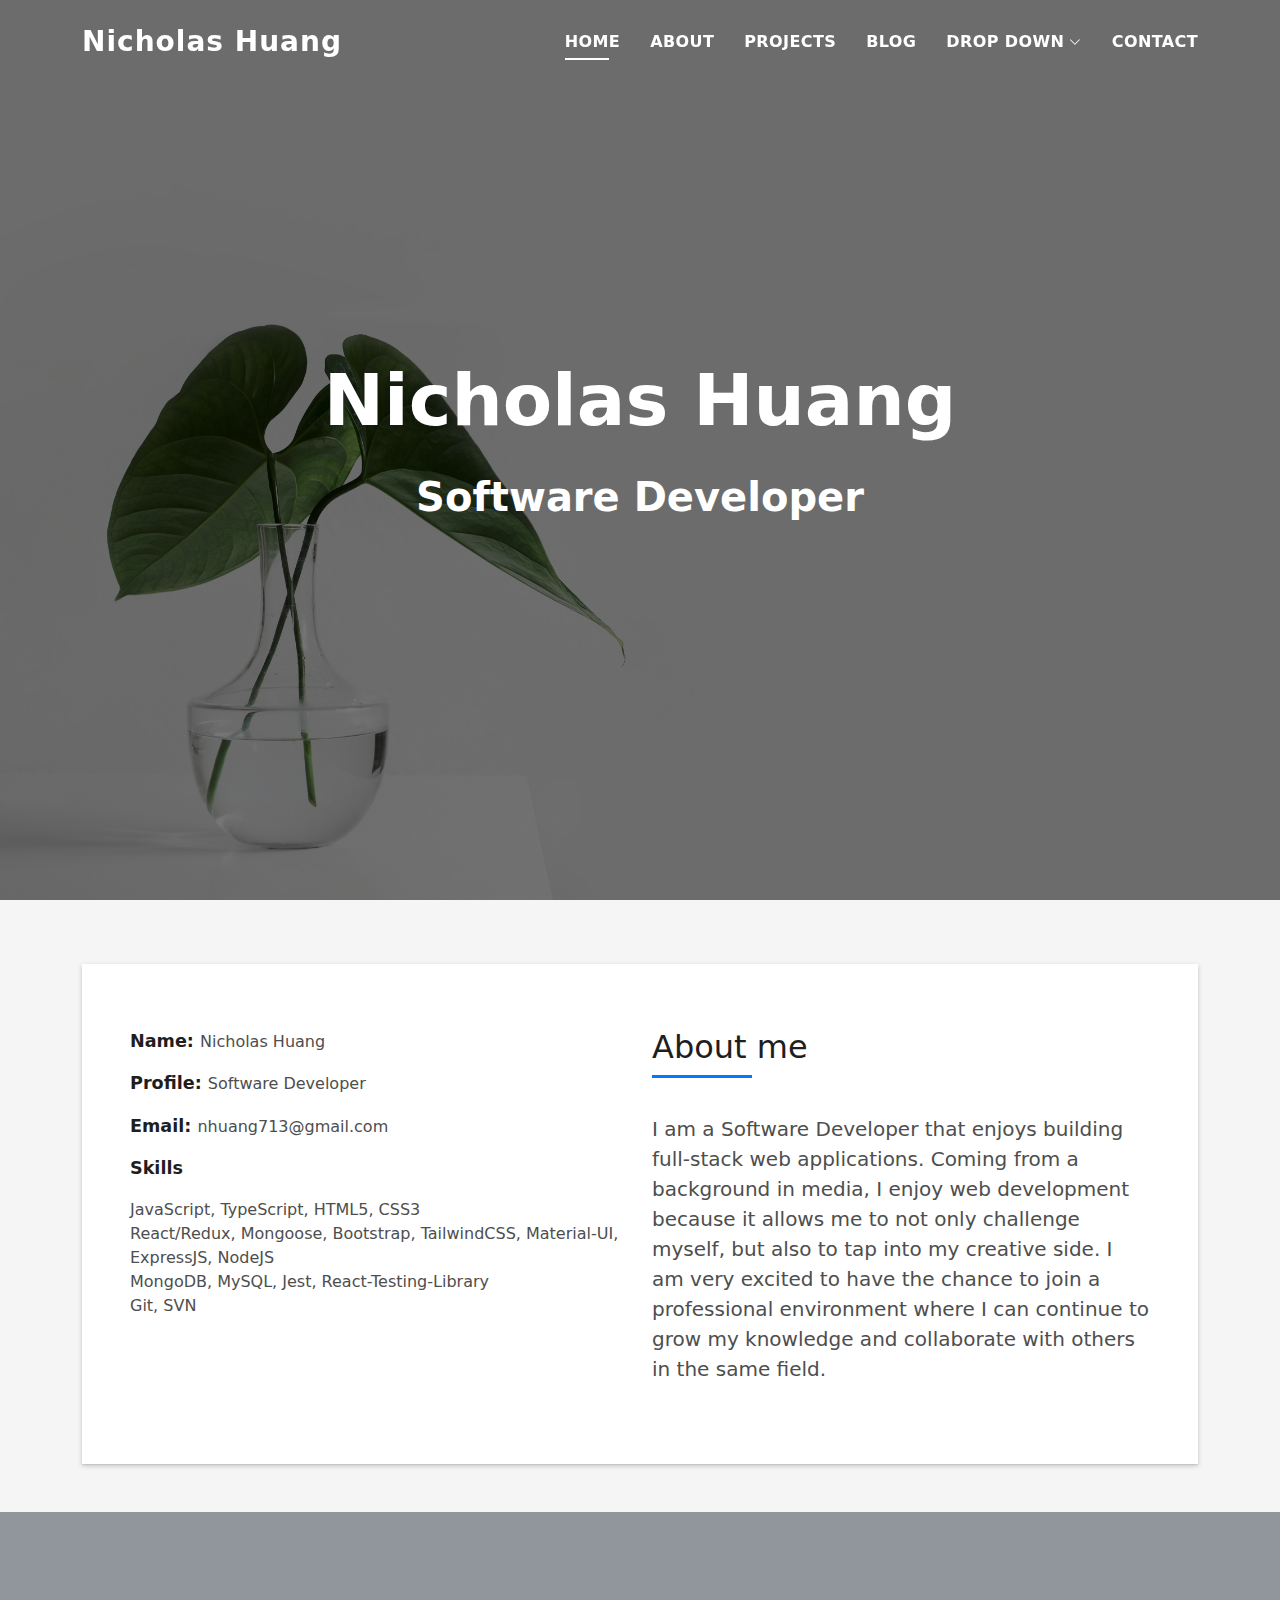
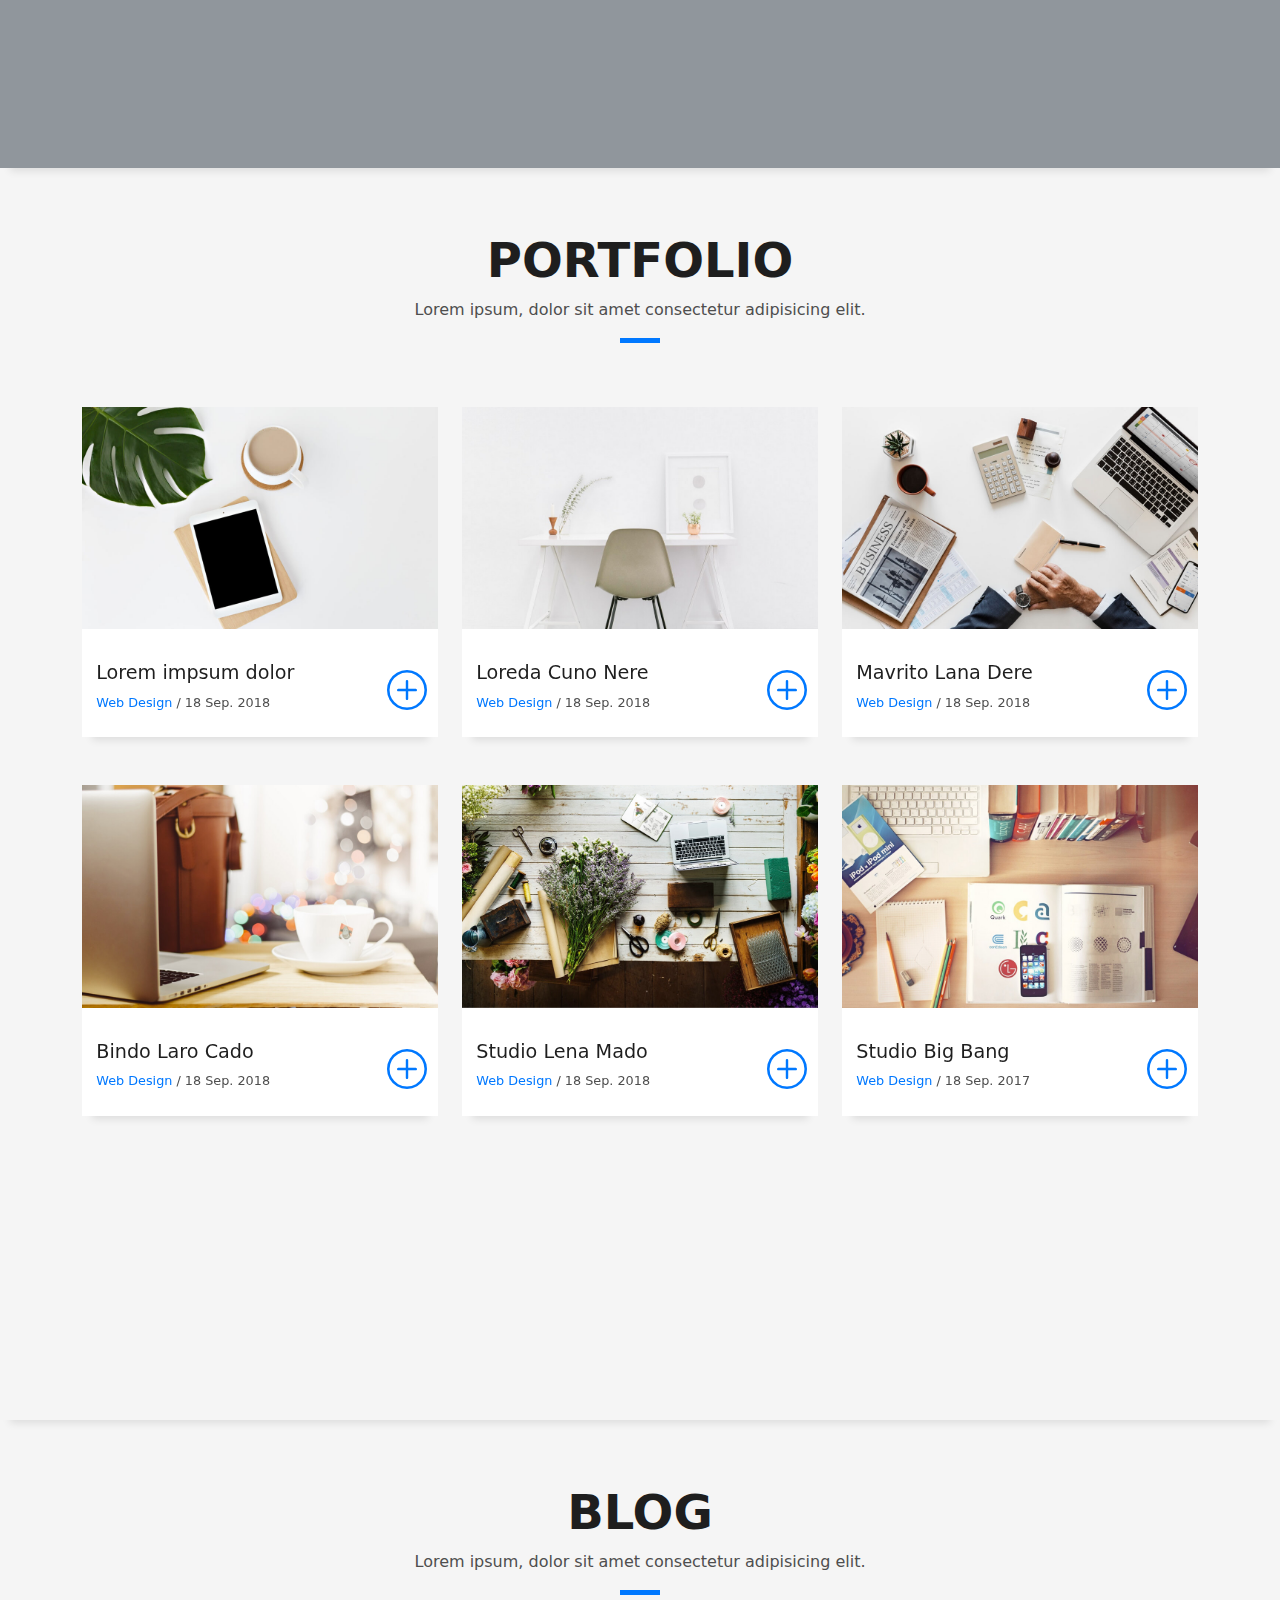
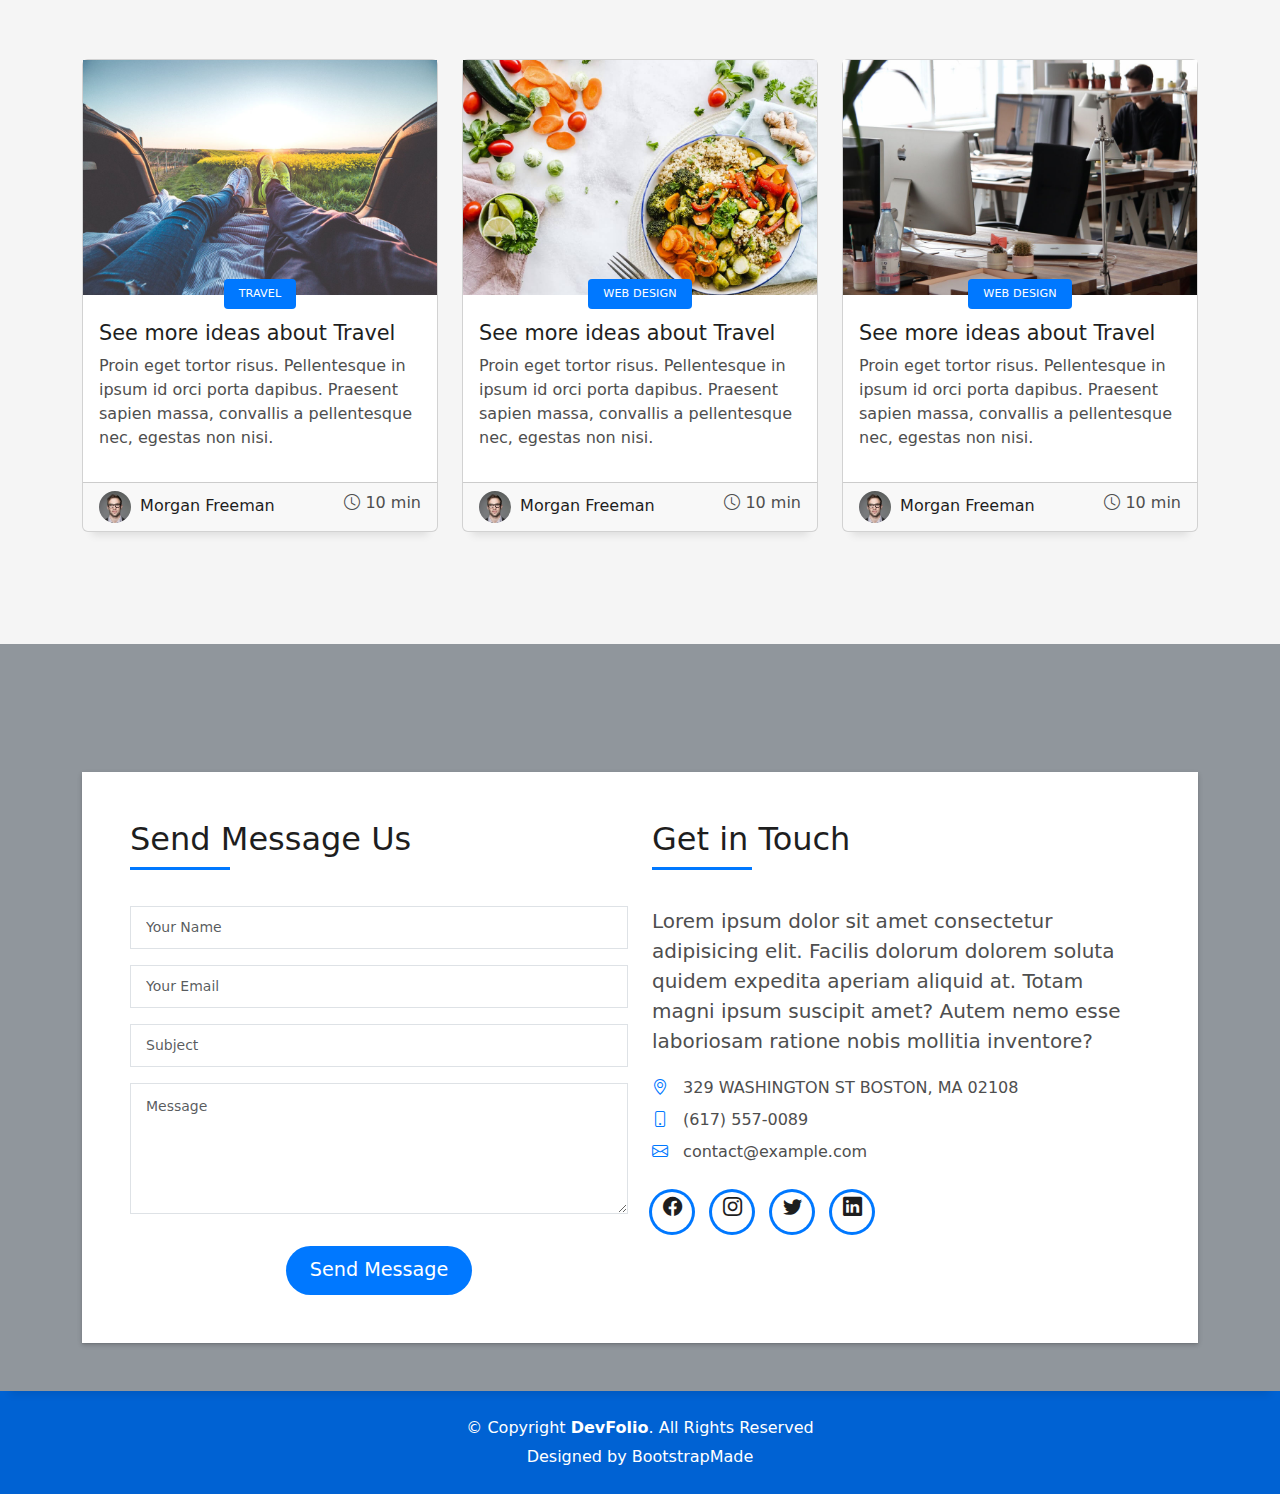
<file: index.html>
<!DOCTYPE html>
<html lang="en">

<head>
  <meta charset="utf-8">
  <meta content="width=device-width, initial-scale=1.0" name="viewport">

  <title>Nicholas Huang Portfolio - Index</title>
  <meta content="" name="description">
  <meta content="" name="keywords">

  <!-- Favicons -->
  <link href="assets/img/favicon.png" rel="icon">
  <link href="assets/img/apple-touch-icon.png" rel="apple-touch-icon">

  <!-- Vendor CSS Files -->
  <link href="assets/vendor/bootstrap/css/bootstrap.min.css" rel="stylesheet">
  <link href="assets/vendor/bootstrap-icons/bootstrap-icons.css" rel="stylesheet">
  <link href="assets/vendor/glightbox/css/glightbox.min.css" rel="stylesheet">
  <link href="assets/vendor/swiper/swiper-bundle.min.css" rel="stylesheet">

  <!-- Template Main CSS File -->
  <link href="assets/css/style.css" rel="stylesheet">

  <!-- =======================================================
  * Template Name: DevFolio
  * Template URL: https://bootstrapmade.com/devfolio-bootstrap-portfolio-html-template/
  * Updated: Mar 17 2024 with Bootstrap v5.3.3
  * Author: BootstrapMade.com
  * License: https://bootstrapmade.com/license/
  ======================================================== -->
</head>

<body>

  <!-- ======= Header ======= -->
  <header id="header" class="fixed-top">
    <div class="container d-flex align-items-center justify-content-between">

      <h1 class="logo"><a href="index.html">Nicholas Huang</a></h1>
      <!-- Uncomment below if you prefer to use an image logo -->
      <!-- <a href="index.html" class="logo"><img src="assets/img/logo.png" alt="" class="img-fluid"></a>-->

      <nav id="navbar" class="navbar">
        <ul>
          <li><a class="nav-link scrollto active" href="#hero">Home</a></li>
          <li><a class="nav-link scrollto" href="#about">About</a></li>
          <!-- <li><a class="nav-link scrollto" href="#services">Services</a></li> -->
          <li><a class="nav-link scrollto " href="#work">Projects</a></li>
          <li><a class="nav-link scrollto " href="#blog">Blog</a></li>
          <li class="dropdown"><a href="#"><span>Drop Down</span> <i class="bi bi-chevron-down"></i></a>
            <ul>
              <li><a href="#">Drop Down 1</a></li>
              <li class="dropdown"><a href="#"><span>Deep Drop Down</span> <i class="bi bi-chevron-right"></i></a>
                <ul>
                  <li><a href="#">Deep Drop Down 1</a></li>
                  <li><a href="#">Deep Drop Down 2</a></li>
                  <li><a href="#">Deep Drop Down 3</a></li>
                  <li><a href="#">Deep Drop Down 4</a></li>
                  <li><a href="#">Deep Drop Down 5</a></li>
                </ul>
              </li>
              <li><a href="#">Drop Down 2</a></li>
              <li><a href="#">Drop Down 3</a></li>
              <li><a href="#">Drop Down 4</a></li>
            </ul>
          </li>
          <li><a class="nav-link scrollto" href="#contact">Contact</a></li>
        </ul>
        <i class="bi bi-list mobile-nav-toggle"></i>
      </nav><!-- .navbar -->

    </div>
  </header><!-- End Header -->

  <!-- ======= Hero Section ======= -->
  <div id="hero" class="hero route bg-image" style="background-image: url(assets/img/hero-bg2.jpg)">
    <div class="overlay-itro"></div>
    <div class="hero-content display-table">
      <div class="table-cell">
        <div class="container">
          <!--<p class="display-6 color-d">Hello, world!</p>-->
          <h1 class="hero-title mb-4">Nicholas Huang</h1>
          <p class="hero-subtitle">Software Developer</span></p>
          <!-- <p class="pt-3"><a class="btn btn-primary btn js-scroll px-4" href="#about" role="button">Learn More</a></p> -->
        </div>
      </div>
    </div>
  </div><!-- End Hero Section -->

  <main id="main">

    <!-- ======= About Section ======= -->
    <section id="about" class="about-mf sect-pt4 route">
      <div class="container">
        <div class="row">
          <div class="col-sm-12">
            <div class="box-shadow-full">
              <div class="row">
                <div class="col-md-6">
                  <div class="row">
                    <!-- <div class="col-sm-6 col-md-5">
                      <div class="about-img">
                        <img src="assets/img/testimonial-2.jpg" class="img-fluid rounded b-shadow-a" alt="">
                      </div>
                    </div> -->
                    <div class="col-sm-6 col-md-7">
                      <div class="about-info">
                        <p><span class="title-s">Name: </span> <span>Nicholas Huang</span></p>
                        <p><span class="title-s">Profile: </span> <span>Software Developer</span></p>
                        <p><span class="title-s">Email: </span> <span>nhuang713@gmail.com</span></p>
                      </div>
                    </div>
                  </div>
                  <div class="skill-mf">
                    <p class="title-s">Skills</p>
                    <div>JavaScript, TypeScript, HTML5, CSS3</div> 
                    
                    <div>React/Redux, Mongoose, Bootstrap, TailwindCSS, Material-UI, ExpressJS, NodeJS</div> 
                    
                    <div>MongoDB, MySQL, Jest, React-Testing-Library</div> 
                   
                    <div>Git, SVN</div> 
                    
                  </div>
                </div>
                <div class="col-md-6">
                  <div class="about-me pt-4 pt-md-0">
                    <div class="title-box-2">
                      <h5 class="title-left">
                        About me
                      </h5>
                    </div>
                    <p class="lead">
                      I am a Software Developer that enjoys building full-stack web applications. Coming from a background in media, I enjoy web development because it allows me to not only challenge myself, but also to tap into my creative side. I am very excited to have the chance to join a professional environment where I can continue to grow my knowledge and collaborate with others in the same field.
                    </p>
                    <!-- <p class="lead">
                      Mauris blandit aliquet elit, eget tincidunt nibh pulvinar a. Vivamus suscipit tortor eget felis
                      porttitor volutpat. Vestibulum
                      ac diam sit amet quam vehicula elementum sed sit amet dui. porttitor at sem.
                    </p>
                    <p class="lead">
                      Nulla porttitor accumsan tincidunt. Quisque velit nisi, pretium ut lacinia in, elementum id enim.
                      Nulla porttitor accumsan
                      tincidunt. Mauris blandit aliquet elit, eget tincidunt nibh pulvinar a.
                    </p> -->
                  </div>
                </div>
              </div>
            </div>
          </div>
        </div>
      </div>
    </section><!-- End About Section -->

    <!-- ======= Services Section ======= -->
    <!-- <section id="services" class="services-mf pt-5 route">
      <div class="container">
        <div class="row">
          <div class="col-sm-12">
            <div class="title-box text-center">
              <h3 class="title-a">
                Services
              </h3>
              <p class="subtitle-a">
                Lorem ipsum, dolor sit amet consectetur adipisicing elit.
              </p>
              <div class="line-mf"></div>
            </div>
          </div>
        </div>
        <div class="row">
          <div class="col-md-4">
            <div class="service-box">
              <div class="service-ico">
                <span class="ico-circle"><i class="bi bi-briefcase"></i></span>
              </div>
              <div class="service-content">
                <h2 class="s-title">Web Design</h2>
                <p class="s-description text-center">
                  Lorem ipsum dolor sit amet consectetur adipisicing elit. Magni adipisci eaque autem fugiat! Quia,
                  provident vitae! Magni
                  tempora perferendis eum non provident.
                </p>
              </div>
            </div>
          </div>
          <div class="col-md-4">
            <div class="service-box">
              <div class="service-ico">
                <span class="ico-circle"><i class="bi bi-card-checklist"></i></span>
              </div>
              <div class="service-content">
                <h2 class="s-title">Web Development</h2>
                <p class="s-description text-center">
                  Lorem ipsum dolor sit amet consectetur adipisicing elit. Magni adipisci eaque autem fugiat! Quia,
                  provident vitae! Magni
                  tempora perferendis eum non provident.
                </p>
              </div>
            </div>
          </div>
          <div class="col-md-4">
            <div class="service-box">
              <div class="service-ico">
                <span class="ico-circle"><i class="bi bi-bar-chart"></i></span>
              </div>
              <div class="service-content">
                <h2 class="s-title">Photography</h2>
                <p class="s-description text-center">
                  Lorem ipsum dolor sit amet consectetur adipisicing elit. Magni adipisci eaque autem fugiat! Quia,
                  provident vitae! Magni
                  tempora perferendis eum non provident.
                </p>
              </div>
            </div>
          </div>
          <div class="col-md-4">
            <div class="service-box">
              <div class="service-ico">
                <span class="ico-circle"><i class="bi bi-binoculars"></i></span>
              </div>
              <div class="service-content">
                <h2 class="s-title">Responsive Design</h2>
                <p class="s-description text-center">
                  Lorem ipsum dolor sit amet consectetur adipisicing elit. Magni adipisci eaque autem fugiat! Quia,
                  provident vitae! Magni
                  tempora perferendis eum non provident.
                </p>
              </div>
            </div>
          </div>
          <div class="col-md-4">
            <div class="service-box">
              <div class="service-ico">
                <span class="ico-circle"><i class="bi bi-brightness-high"></i></span>
              </div>
              <div class="service-content">
                <h2 class="s-title">Graphic Design</h2>
                <p class="s-description text-center">
                  Lorem ipsum dolor sit amet consectetur adipisicing elit. Magni adipisci eaque autem fugiat! Quia,
                  provident vitae! Magni
                  tempora perferendis eum non provident.
                </p>
              </div>
            </div>
          </div>
          <div class="col-md-4">
            <div class="service-box">
              <div class="service-ico">
                <span class="ico-circle"><i class="bi bi-calendar4-week"></i></span>
              </div>
              <div class="service-content">
                <h2 class="s-title">Marketing Services</h2>
                <p class="s-description text-center">
                  Lorem ipsum dolor sit amet consectetur adipisicing elit. Magni adipisci eaque autem fugiat! Quia,
                  provident vitae! Magni
                  tempora perferendis eum non provident.
                </p>
              </div>
            </div>
          </div>
        </div>
      </div>
    </section>End Services Section -->

    <!-- ======= Counter Section ======= -->
    <div class="section-counter paralax-mf bg-image" style="background-image: url(assets/img/counters-bg2.jpg)">
      <div class="overlay-mf"></div>
      <div class="container position-relative">
        <!-- <div class="row">
          <div class="col-sm-3 col-lg-3">
            <div class="counter-box counter-box pt-4 pt-md-0">
              <div class="counter-ico">
                <span class="ico-circle"><i class="bi bi-check"></i></span>
              </div>
              <div class="counter-num">
                <p data-purecounter-start="0" data-purecounter-end="450" data-purecounter-duration="1" class="counter purecounter"></p>
                <span class="counter-text">WORKS COMPLETED</span>
              </div>
            </div>
          </div>
          <div class="col-sm-3 col-lg-3">
            <div class="counter-box pt-4 pt-md-0">
              <div class="counter-ico">
                <span class="ico-circle"><i class="bi bi-journal-richtext"></i></span>
              </div>
              <div class="counter-num">
                <p data-purecounter-start="0" data-purecounter-end="25" data-purecounter-duration="1" class="counter purecounter"></p>
                <span class="counter-text">YEARS OF EXPERIENCE</span>
              </div>
            </div>
          </div>
          <div class="col-sm-3 col-lg-3">
            <div class="counter-box pt-4 pt-md-0">
              <div class="counter-ico">
                <span class="ico-circle"><i class="bi bi-people"></i></span>
              </div>
              <div class="counter-num">
                <p data-purecounter-start="0" data-purecounter-end="550" data-purecounter-duration="1" class="counter purecounter"></p>
                <span class="counter-text">TOTAL CLIENTS</span>
              </div>
            </div>
          </div>
          <div class="col-sm-3 col-lg-3">
            <div class="counter-box pt-4 pt-md-0">
              <div class="counter-ico">
                <span class="ico-circle"><i class="bi bi-award"></i></span>
              </div>
              <div class="counter-num">
                <p data-purecounter-start="0" data-purecounter-end="48" data-purecounter-duration="1" class="counter purecounter"></p>
                <span class="counter-text">AWARD WON</span>
              </div>
            </div>
          </div>
        </div> -->
      </div>
    </div><!-- End Counter Section -->

    <!-- ======= Portfolio Section ======= -->
    <section id="work" class="portfolio-mf sect-pt4 route">
      <div class="container">
        <div class="row">
          <div class="col-sm-12">
            <div class="title-box text-center">
              <h3 class="title-a">
                Portfolio
              </h3>
              <p class="subtitle-a">
                Lorem ipsum, dolor sit amet consectetur adipisicing elit.
              </p>
              <div class="line-mf"></div>
            </div>
          </div>
        </div>
        <div class="row">
          <div class="col-md-4">
            <div class="work-box">
              <a href="assets/img/work-1.jpg" data-gallery="portfolioGallery" class="portfolio-lightbox">
                <div class="work-img">
                  <img src="assets/img/work-1.jpg" alt="" class="img-fluid">
                </div>
              </a>
              <div class="work-content">
                <div class="row">
                  <div class="col-sm-8">
                    <h2 class="w-title">Lorem impsum dolor</h2>
                    <div class="w-more">
                      <span class="w-ctegory">Web Design</span> / <span class="w-date">18 Sep. 2018</span>
                    </div>
                  </div>
                  <div class="col-sm-4">
                    <div class="w-like">
                      <a href="portfolio-details.html"> <span class="bi bi-plus-circle"></span></a>
                    </div>
                  </div>
                </div>
              </div>
            </div>
          </div>
          <div class="col-md-4">
            <div class="work-box">
              <a href="assets/img/work-2.jpg" data-gallery="portfolioGallery" class="portfolio-lightbox">
                <div class="work-img">
                  <img src="assets/img/work-2.jpg" alt="" class="img-fluid">
                </div>
              </a>
              <div class="work-content">
                <div class="row">
                  <div class="col-sm-8">
                    <h2 class="w-title">Loreda Cuno Nere</h2>
                    <div class="w-more">
                      <span class="w-ctegory">Web Design</span> / <span class="w-date">18 Sep. 2018</span>
                    </div>
                  </div>
                  <div class="col-sm-4">
                    <div class="w-like">
                      <a href="portfolio-details.html"> <span class="bi bi-plus-circle"></span></a>
                    </div>
                  </div>
                </div>
              </div>
            </div>
          </div>
          <div class="col-md-4">
            <div class="work-box">
              <a href="assets/img/work-3.jpg" data-gallery="portfolioGallery" class="portfolio-lightbox">
                <div class="work-img">
                  <img src="assets/img/work-3.jpg" alt="" class="img-fluid">
                </div>
              </a>
              <div class="work-content">
                <div class="row">
                  <div class="col-sm-8">
                    <h2 class="w-title">Mavrito Lana Dere</h2>
                    <div class="w-more">
                      <span class="w-ctegory">Web Design</span> / <span class="w-date">18 Sep. 2018</span>
                    </div>
                  </div>
                  <div class="col-sm-4">
                    <div class="w-like">
                      <a href="portfolio-details.html"> <span class="bi bi-plus-circle"></span></a>
                    </div>
                  </div>
                </div>
              </div>
            </div>
          </div>
          <div class="col-md-4">
            <div class="work-box">
              <a href="assets/img/work-4.jpg" data-gallery="portfolioGallery" class="portfolio-lightbox">
                <div class="work-img">
                  <img src="assets/img/work-4.jpg" alt="" class="img-fluid">
                </div>
              </a>
              <div class="work-content">
                <div class="row">
                  <div class="col-sm-8">
                    <h2 class="w-title">Bindo Laro Cado</h2>
                    <div class="w-more">
                      <span class="w-ctegory">Web Design</span> / <span class="w-date">18 Sep. 2018</span>
                    </div>
                  </div>
                  <div class="col-sm-4">
                    <div class="w-like">
                      <a href="portfolio-details.html"> <span class="bi bi-plus-circle"></span></a>
                    </div>
                  </div>
                </div>
              </div>
            </div>
          </div>
          <div class="col-md-4">
            <div class="work-box">
              <a href="assets/img/work-5.jpg" data-gallery="portfolioGallery" class="portfolio-lightbox">
                <div class="work-img">
                  <img src="assets/img/work-5.jpg" alt="" class="img-fluid">
                </div>
              </a>
              <div class="work-content">
                <div class="row">
                  <div class="col-sm-8">
                    <h2 class="w-title">Studio Lena Mado</h2>
                    <div class="w-more">
                      <span class="w-ctegory">Web Design</span> / <span class="w-date">18 Sep. 2018</span>
                    </div>
                  </div>
                  <div class="col-sm-4">
                    <div class="w-like">
                      <a href="portfolio-details.html"> <span class="bi bi-plus-circle"></span></a>
                    </div>
                  </div>
                </div>
              </div>
            </div>
          </div>
          <div class="col-md-4">
            <div class="work-box">
              <a href="assets/img/work-6.jpg" data-gallery="portfolioGallery" class="portfolio-lightbox">
                <div class="work-img">
                  <img src="assets/img/work-6.jpg" alt="" class="img-fluid">
                </div>
              </a>
              <div class="work-content">
                <div class="row">
                  <div class="col-sm-8">
                    <h2 class="w-title">Studio Big Bang</h2>
                    <div class="w-more">
                      <span class="w-ctegory">Web Design</span> / <span class="w-date">18 Sep. 2017</span>
                    </div>
                  </div>
                  <div class="col-sm-4">
                    <div class="w-like">
                      <a href="portfolio-details.html"> <span class="bi bi-plus-circle"></span></a>
                    </div>
                  </div>
                </div>
              </div>
            </div>
          </div>

        </div>
      </div>
    </section><!-- End Portfolio Section -->

    <!-- ======= Testimonials Section ======= -->
    <div class="testimonials paralax-mf bg-image" style="background-image: url(assets/img/overlay-bg.jpg)">
      <!-- <div class="overlay-mf"></div> -->
     
      <!-- </div> -->
    </div><!-- End Testimonials Section -->

    <!-- ======= Blog Section ======= -->
    <section id="blog" class="blog-mf sect-pt4 route">
      <div class="container">
        <div class="row">
          <div class="col-sm-12">
            <div class="title-box text-center">
              <h3 class="title-a">
                Blog
              </h3>
              <p class="subtitle-a">
                Lorem ipsum, dolor sit amet consectetur adipisicing elit.
              </p>
              <div class="line-mf"></div>
            </div>
          </div>
        </div>
        <div class="row">
          <div class="col-md-4">
            <div class="card card-blog">
              <div class="card-img">
                <a href="blog-single.html"><img src="assets/img/post-1.jpg" alt="" class="img-fluid"></a>
              </div>
              <div class="card-body">
                <div class="card-category-box">
                  <div class="card-category">
                    <h6 class="category">Travel</h6>
                  </div>
                </div>
                <h3 class="card-title"><a href="blog-single.html">See more ideas about Travel</a></h3>
                <p class="card-description">
                  Proin eget tortor risus. Pellentesque in ipsum id orci porta dapibus. Praesent sapien massa, convallis
                  a pellentesque nec,
                  egestas non nisi.
                </p>
              </div>
              <div class="card-footer">
                <div class="post-author">
                  <a href="#">
                    <img src="assets/img/testimonial-2.jpg" alt="" class="avatar rounded-circle">
                    <span class="author">Morgan Freeman</span>
                  </a>
                </div>
                <div class="post-date">
                  <span class="bi bi-clock"></span> 10 min
                </div>
              </div>
            </div>
          </div>
          <div class="col-md-4">
            <div class="card card-blog">
              <div class="card-img">
                <a href="blog-single.html"><img src="assets/img/post-2.jpg" alt="" class="img-fluid"></a>
              </div>
              <div class="card-body">
                <div class="card-category-box">
                  <div class="card-category">
                    <h6 class="category">Web Design</h6>
                  </div>
                </div>
                <h3 class="card-title"><a href="blog-single.html">See more ideas about Travel</a></h3>
                <p class="card-description">
                  Proin eget tortor risus. Pellentesque in ipsum id orci porta dapibus. Praesent sapien massa, convallis
                  a pellentesque nec,
                  egestas non nisi.
                </p>
              </div>
              <div class="card-footer">
                <div class="post-author">
                  <a href="#">
                    <img src="assets/img/testimonial-2.jpg" alt="" class="avatar rounded-circle">
                    <span class="author">Morgan Freeman</span>
                  </a>
                </div>
                <div class="post-date">
                  <span class="bi bi-clock"></span> 10 min
                </div>
              </div>
            </div>
          </div>
          <div class="col-md-4">
            <div class="card card-blog">
              <div class="card-img">
                <a href="blog-single.html"><img src="assets/img/post-3.jpg" alt="" class="img-fluid"></a>
              </div>
              <div class="card-body">
                <div class="card-category-box">
                  <div class="card-category">
                    <h6 class="category">Web Design</h6>
                  </div>
                </div>
                <h3 class="card-title"><a href="blog-single.html">See more ideas about Travel</a></h3>
                <p class="card-description">
                  Proin eget tortor risus. Pellentesque in ipsum id orci porta dapibus. Praesent sapien massa, convallis
                  a pellentesque nec,
                  egestas non nisi.
                </p>
              </div>
              <div class="card-footer">
                <div class="post-author">
                  <a href="#">
                    <img src="assets/img/testimonial-2.jpg" alt="" class="avatar rounded-circle">
                    <span class="author">Morgan Freeman</span>
                  </a>
                </div>
                <div class="post-date">
                  <span class="bi bi-clock"></span> 10 min
                </div>
              </div>
            </div>
          </div>
        </div>
      </div>
    </section><!-- End Blog Section -->

    <!-- ======= Contact Section ======= -->
    <section id="contact" class="paralax-mf footer-paralax bg-image sect-mt4 route" style="background-image: url(assets/img/overlay-bg.jpg)">
      <div class="overlay-mf"></div>
      <div class="container">
        <div class="row">
          <div class="col-sm-12">
            <div class="contact-mf">
              <div id="contact" class="box-shadow-full">
                <div class="row">
                  <div class="col-md-6">
                    <div class="title-box-2">
                      <h5 class="title-left">
                        Send Message Us
                      </h5>
                    </div>
                    <div>
                      <form action="forms/contact.php" method="post" role="form" class="php-email-form">
                        <div class="row">
                          <div class="col-md-12 mb-3">
                            <div class="form-group">
                              <input type="text" name="name" class="form-control" id="name" placeholder="Your Name" required>
                            </div>
                          </div>
                          <div class="col-md-12 mb-3">
                            <div class="form-group">
                              <input type="email" class="form-control" name="email" id="email" placeholder="Your Email" required>
                            </div>
                          </div>
                          <div class="col-md-12 mb-3">
                            <div class="form-group">
                              <input type="text" class="form-control" name="subject" id="subject" placeholder="Subject" required>
                            </div>
                          </div>
                          <div class="col-md-12">
                            <div class="form-group">
                              <textarea class="form-control" name="message" rows="5" placeholder="Message" required></textarea>
                            </div>
                          </div>
                          <div class="col-md-12 text-center my-3">
                            <div class="loading">Loading</div>
                            <div class="error-message"></div>
                            <div class="sent-message">Your message has been sent. Thank you!</div>
                          </div>
                          <div class="col-md-12 text-center">
                            <button type="submit" class="button button-a button-big button-rouded">Send Message</button>
                          </div>
                        </div>
                      </form>
                    </div>
                  </div>
                  <div class="col-md-6">
                    <div class="title-box-2 pt-4 pt-md-0">
                      <h5 class="title-left">
                        Get in Touch
                      </h5>
                    </div>
                    <div class="more-info">
                      <p class="lead">
                        Lorem ipsum dolor sit amet consectetur adipisicing elit. Facilis dolorum dolorem soluta quidem
                        expedita aperiam aliquid at.
                        Totam magni ipsum suscipit amet? Autem nemo esse laboriosam ratione nobis
                        mollitia inventore?
                      </p>
                      <ul class="list-ico">
                        <li><span class="bi bi-geo-alt"></span> 329 WASHINGTON ST BOSTON, MA 02108</li>
                        <li><span class="bi bi-phone"></span> (617) 557-0089</li>
                        <li><span class="bi bi-envelope"></span> contact@example.com</li>
                      </ul>
                    </div>
                    <div class="socials">
                      <ul>
                        <li><a href=""><span class="ico-circle"><i class="bi bi-facebook"></i></span></a></li>
                        <li><a href=""><span class="ico-circle"><i class="bi bi-instagram"></i></span></a></li>
                        <li><a href=""><span class="ico-circle"><i class="bi bi-twitter"></i></span></a></li>
                        <li><a href=""><span class="ico-circle"><i class="bi bi-linkedin"></i></span></a></li>
                      </ul>
                    </div>
                  </div>
                </div>
              </div>
            </div>
          </div>
        </div>
      </div>
    </section><!-- End Contact Section -->

  </main><!-- End #main -->

  <!-- ======= Footer ======= -->
  <footer>
    <div class="container">
      <div class="row">
        <div class="col-sm-12">
          <div class="copyright-box">
            <p class="copyright">&copy; Copyright <strong>DevFolio</strong>. All Rights Reserved</p>
            <div class="credits">
              <!--
              All the links in the footer should remain intact.
              You can delete the links only if you purchased the pro version.
              Licensing information: https://bootstrapmade.com/license/
              Purchase the pro version with working PHP/AJAX contact form: https://bootstrapmade.com/buy/?theme=DevFolio
            -->
              Designed by <a href="https://bootstrapmade.com/">BootstrapMade</a>
            </div>
          </div>
        </div>
      </div>
    </div>
  </footer><!-- End  Footer -->

  <div id="preloader"></div>
  <a href="#" class="back-to-top d-flex align-items-center justify-content-center"><i class="bi bi-arrow-up-short"></i></a>

  <!-- Vendor JS Files -->
  <script src="assets/vendor/purecounter/purecounter_vanilla.js"></script>
  <script src="assets/vendor/bootstrap/js/bootstrap.bundle.min.js"></script>
  <script src="assets/vendor/glightbox/js/glightbox.min.js"></script>
  <script src="assets/vendor/swiper/swiper-bundle.min.js"></script>
  <script src="assets/vendor/typed.js/typed.umd.js"></script>
  <script src="assets/vendor/php-email-form/validate.js"></script>

  <!-- Template Main JS File -->
  <script src="assets/js/main.js"></script>

</body>

</html>
</file>
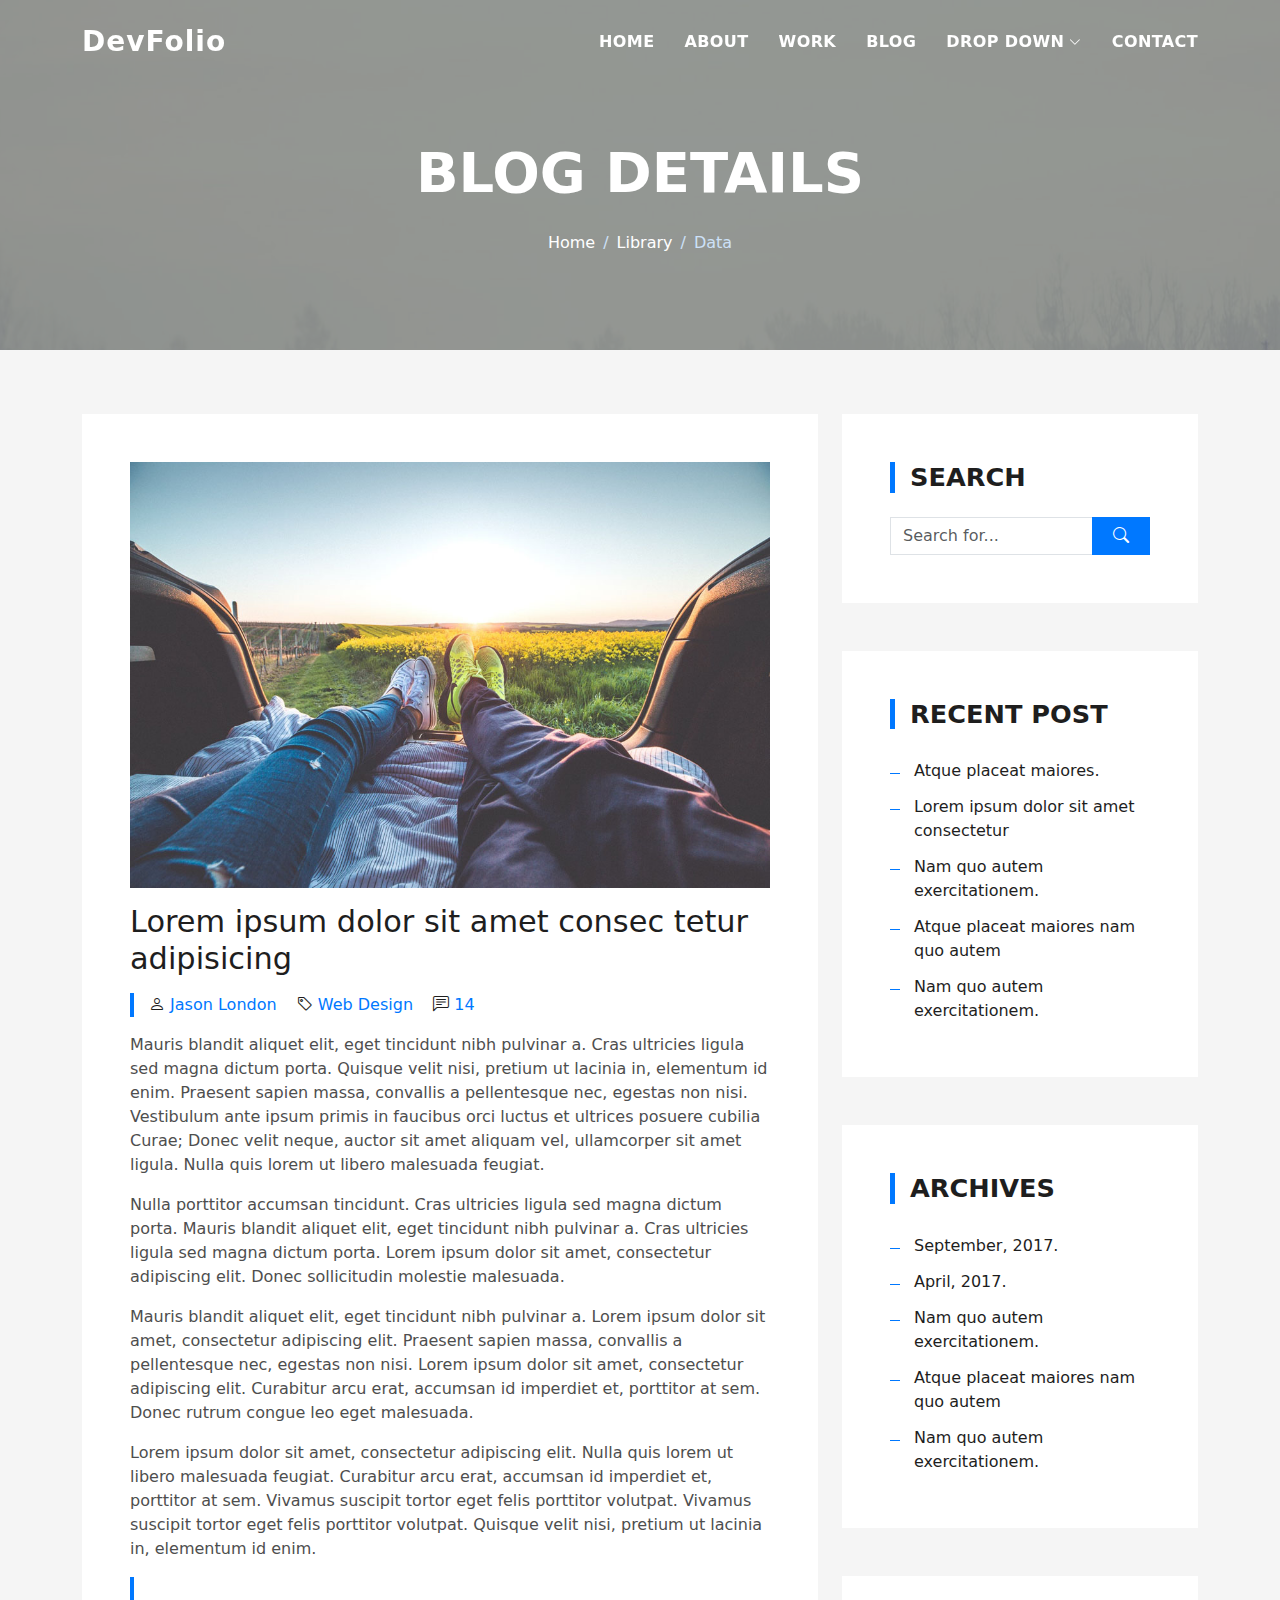
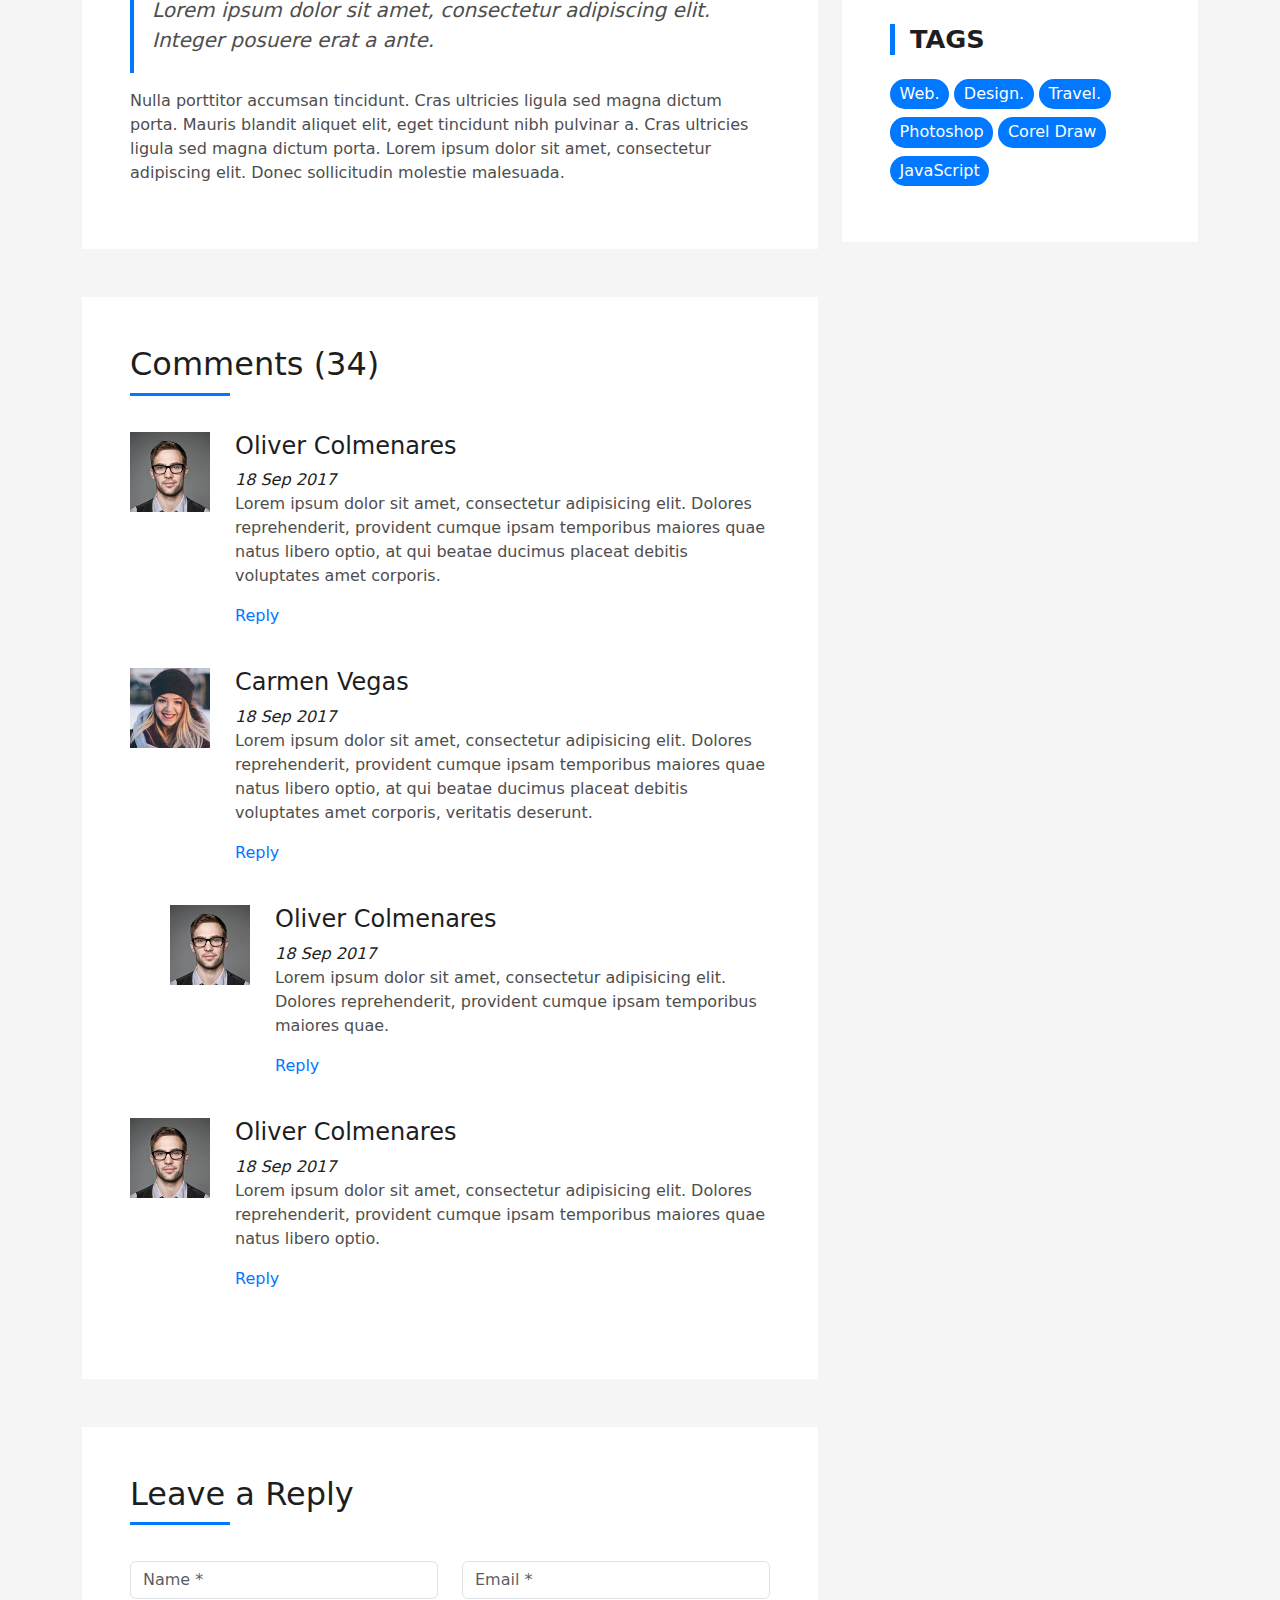
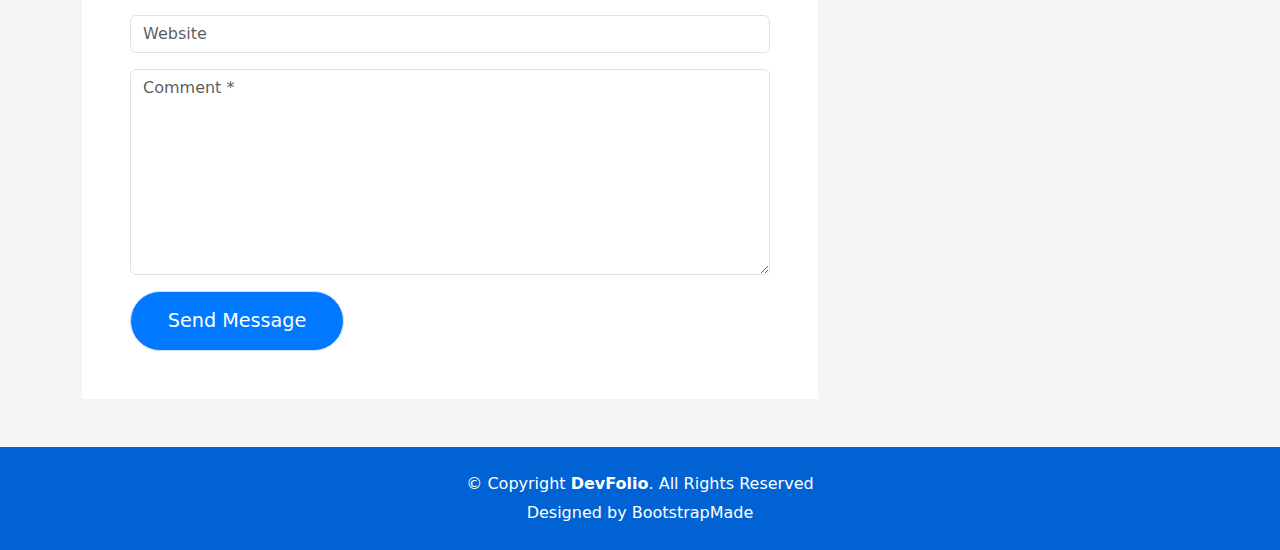
<file: blog-single.html>
<!DOCTYPE html>
<html lang="en">

<head>
  <meta charset="utf-8">
  <meta content="width=device-width, initial-scale=1.0" name="viewport">

  <title>Nicholas Huang Portfolio - Blog Single</title>
  <meta content="" name="description">
  <meta content="" name="keywords">

  <!-- Favicons -->
  <link href="assets/img/favicon.png" rel="icon">
  <link href="assets/img/apple-touch-icon.png" rel="apple-touch-icon">

  <!-- Vendor CSS Files -->
  <link href="assets/vendor/bootstrap/css/bootstrap.min.css" rel="stylesheet">
  <link href="assets/vendor/bootstrap-icons/bootstrap-icons.css" rel="stylesheet">
  <link href="assets/vendor/glightbox/css/glightbox.min.css" rel="stylesheet">
  <link href="assets/vendor/swiper/swiper-bundle.min.css" rel="stylesheet">

  <!-- Template Main CSS File -->
  <link href="assets/css/style.css" rel="stylesheet">

  <!-- =======================================================
  * Template Name: DevFolio
  * Template URL: https://bootstrapmade.com/devfolio-bootstrap-portfolio-html-template/
  * Updated: Mar 17 2024 with Bootstrap v5.3.3
  * Author: BootstrapMade.com
  * License: https://bootstrapmade.com/license/
  ======================================================== -->
</head>

<body>

  <!-- ======= Header ======= -->
  <header id="header" class="fixed-top">
    <div class="container d-flex align-items-center justify-content-between">

      <h1 class="logo"><a href="index.html">DevFolio</a></h1>
      <!-- Uncomment below if you prefer to use an image logo -->
      <!-- <a href="index.html" class="logo"><img src="assets/img/logo.png" alt="" class="img-fluid"></a>-->

      <nav id="navbar" class="navbar">
        <ul>
          <li><a class="nav-link scrollto " href="#hero">Home</a></li>
          <li><a class="nav-link scrollto" href="#about">About</a></li>
          <!-- <li><a class="nav-link scrollto" href="#services">Services</a></li> -->
          <li><a class="nav-link scrollto " href="#work">Work</a></li>
          <li><a class="nav-link scrollto " href="#blog">Blog</a></li>
          <li class="dropdown"><a href="#"><span>Drop Down</span> <i class="bi bi-chevron-down"></i></a>
            <ul>
              <li><a href="#">Drop Down 1</a></li>
              <li class="dropdown"><a href="#"><span>Deep Drop Down</span> <i class="bi bi-chevron-right"></i></a>
                <ul>
                  <li><a href="#">Deep Drop Down 1</a></li>
                  <li><a href="#">Deep Drop Down 2</a></li>
                  <li><a href="#">Deep Drop Down 3</a></li>
                  <li><a href="#">Deep Drop Down 4</a></li>
                  <li><a href="#">Deep Drop Down 5</a></li>
                </ul>
              </li>
              <li><a href="#">Drop Down 2</a></li>
              <li><a href="#">Drop Down 3</a></li>
              <li><a href="#">Drop Down 4</a></li>
            </ul>
          </li>
          <li><a class="nav-link scrollto" href="#contact">Contact</a></li>
        </ul>
        <i class="bi bi-list mobile-nav-toggle"></i>
      </nav><!-- .navbar -->

    </div>
  </header><!-- End Header -->

  <div class="hero hero-single route bg-image" style="background-image: url(assets/img/overlay-bg.jpg)">
    <div class="overlay-mf"></div>
    <div class="hero-content display-table">
      <div class="table-cell">
        <div class="container">
          <h2 class="hero-title mb-4">Blog Details</h2>
          <ol class="breadcrumb d-flex justify-content-center">
            <li class="breadcrumb-item">
              <a href="#">Home</a>
            </li>
            <li class="breadcrumb-item">
              <a href="#">Library</a>
            </li>
            <li class="breadcrumb-item active">Data</li>
          </ol>
        </div>
      </div>
    </div>
  </div>

  <main id="main">

    <!-- ======= Blog Single Section ======= -->
    <section class="blog-wrapper sect-pt4" id="blog">
      <div class="container">
        <div class="row">
          <div class="col-md-8">
            <div class="post-box">
              <div class="post-thumb">
                <img src="assets/img/post-1.jpg" class="img-fluid" alt="">
              </div>
              <div class="post-meta">
                <h1 class="article-title">Lorem ipsum dolor sit amet consec tetur adipisicing</h1>
                <ul>
                  <li>
                    <span class="bi bi-person"></span>
                    <a href="#">Jason London</a>
                  </li>
                  <li>
                    <span class="bi bi-tag"></span>
                    <a href="#">Web Design</a>
                  </li>
                  <li>
                    <span class="bi bi-chat-left-text"></span>
                    <a href="#">14</a>
                  </li>
                </ul>
              </div>
              <div class="article-content">
                <p>
                  Mauris blandit aliquet elit, eget tincidunt nibh pulvinar a. Cras ultricies ligula sed magna dictum
                  porta. Quisque velit
                  nisi, pretium ut lacinia in, elementum id enim. Praesent sapien massa, convallis a pellentesque
                  nec, egestas non nisi. Vestibulum ante ipsum primis in faucibus orci luctus et ultrices posuere
                  cubilia Curae; Donec velit neque, auctor sit amet aliquam vel, ullamcorper sit amet ligula.
                  Nulla quis lorem ut libero malesuada feugiat.
                </p>
                <p>
                  Nulla porttitor accumsan tincidunt. Cras ultricies ligula sed magna dictum porta. Mauris blandit
                  aliquet elit, eget tincidunt
                  nibh pulvinar a. Cras ultricies ligula sed magna dictum porta. Lorem ipsum dolor sit amet,
                  consectetur adipiscing elit. Donec sollicitudin molestie malesuada.
                </p>
                <p>
                  Mauris blandit aliquet elit, eget tincidunt nibh pulvinar a. Lorem ipsum dolor sit amet, consectetur
                  adipiscing elit. Praesent
                  sapien massa, convallis a pellentesque nec, egestas non nisi. Lorem ipsum dolor sit amet,
                  consectetur adipiscing elit. Curabitur arcu erat, accumsan id imperdiet et, porttitor at
                  sem. Donec rutrum congue leo eget malesuada.
                </p>
                <p>
                  Lorem ipsum dolor sit amet, consectetur adipiscing elit. Nulla quis lorem ut libero malesuada feugiat.
                  Curabitur arcu erat,
                  accumsan id imperdiet et, porttitor at sem. Vivamus suscipit tortor eget felis porttitor
                  volutpat. Vivamus suscipit tortor eget felis porttitor volutpat. Quisque velit nisi, pretium
                  ut lacinia in, elementum id enim.
                </p>
                <blockquote class="blockquote">
                  <p class="mb-0">Lorem ipsum dolor sit amet, consectetur adipiscing elit. Integer posuere erat a ante.</p>
                </blockquote>
                <p>
                  Nulla porttitor accumsan tincidunt. Cras ultricies ligula sed magna dictum porta. Mauris blandit
                  aliquet elit, eget tincidunt
                  nibh pulvinar a. Cras ultricies ligula sed magna dictum porta. Lorem ipsum dolor sit amet,
                  consectetur adipiscing elit. Donec sollicitudin molestie malesuada.
                </p>
              </div>
            </div>
            <div class="box-comments">
              <div class="title-box-2">
                <h4 class="title-comments title-left">Comments (34)</h4>
              </div>
              <ul class="list-comments">
                <li>
                  <div class="comment-avatar">
                    <img src="assets/img/testimonial-2.jpg" alt="">
                  </div>
                  <div class="comment-details">
                    <h4 class="comment-author">Oliver Colmenares</h4>
                    <span>18 Sep 2017</span>
                    <p>
                      Lorem ipsum dolor sit amet, consectetur adipisicing elit. Dolores reprehenderit, provident cumque
                      ipsam temporibus maiores
                      quae natus libero optio, at qui beatae ducimus placeat debitis voluptates amet corporis.
                    </p>
                    <a href="3">Reply</a>
                  </div>
                </li>
                <li>
                  <div class="comment-avatar">
                    <img src="assets/img/testimonial-4.jpg" alt="">
                  </div>
                  <div class="comment-details">
                    <h4 class="comment-author">Carmen Vegas</h4>
                    <span>18 Sep 2017</span>
                    <p>
                      Lorem ipsum dolor sit amet, consectetur adipisicing elit. Dolores reprehenderit, provident cumque
                      ipsam temporibus maiores
                      quae natus libero optio, at qui beatae ducimus placeat debitis voluptates amet corporis,
                      veritatis deserunt.
                    </p>
                    <a href="3">Reply</a>
                  </div>
                </li>
                <li class="comment-children">
                  <div class="comment-avatar">
                    <img src="assets/img/testimonial-2.jpg" alt="">
                  </div>
                  <div class="comment-details">
                    <h4 class="comment-author">Oliver Colmenares</h4>
                    <span>18 Sep 2017</span>
                    <p>
                      Lorem ipsum dolor sit amet, consectetur adipisicing elit. Dolores reprehenderit, provident cumque
                      ipsam temporibus maiores
                      quae.
                    </p>
                    <a href="3">Reply</a>
                  </div>
                </li>
                <li>
                  <div class="comment-avatar">
                    <img src="assets/img/testimonial-2.jpg" alt="">
                  </div>
                  <div class="comment-details">
                    <h4 class="comment-author">Oliver Colmenares</h4>
                    <span>18 Sep 2017</span>
                    <p>
                      Lorem ipsum dolor sit amet, consectetur adipisicing elit. Dolores reprehenderit, provident cumque
                      ipsam temporibus maiores
                      quae natus libero optio.
                    </p>
                    <a href="3">Reply</a>
                  </div>
                </li>
              </ul>
            </div>
            <div class="form-comments">
              <div class="title-box-2">
                <h3 class="title-left">
                  Leave a Reply
                </h3>
              </div>
              <form class="form-mf">
                <div class="row">
                  <div class="col-md-6 mb-3">
                    <div class="form-group">
                      <input type="text" class="form-control input-mf" id="inputName" placeholder="Name *" required>
                    </div>
                  </div>
                  <div class="col-md-6 mb-3">
                    <div class="form-group">
                      <input type="email" class="form-control input-mf" id="inputEmail1" placeholder="Email *" required>
                    </div>
                  </div>
                  <div class="col-md-12 mb-3">
                    <div class="form-group">
                      <input type="url" class="form-control input-mf" id="inputUrl" placeholder="Website">
                    </div>
                  </div>
                  <div class="col-md-12 mb-3">
                    <div class="form-group">
                      <textarea id="textMessage" class="form-control input-mf" placeholder="Comment *" name="message" cols="45" rows="8" required></textarea>
                    </div>
                  </div>
                  <div class="col-md-12">
                    <button type="submit" class="button button-a button-big button-rouded">Send Message</button>
                  </div>
                </div>
              </form>
            </div>
          </div>
          <div class="col-md-4">
            <div class="widget-sidebar sidebar-search">
              <h5 class="sidebar-title">Search</h5>
              <div class="sidebar-content">
                <form>
                  <div class="input-group">
                    <input type="text" class="form-control" placeholder="Search for..." aria-label="Search for...">
                    <span class="input-group-btn">
                      <button class="btn btn-secondary btn-search" type="button">
                        <span class="bi bi-search"></span>
                      </button>
                    </span>
                  </div>
                </form>
              </div>
            </div>
            <div class="widget-sidebar">
              <h5 class="sidebar-title">Recent Post</h5>
              <div class="sidebar-content">
                <ul class="list-sidebar">
                  <li>
                    <a href="#">Atque placeat maiores.</a>
                  </li>
                  <li>
                    <a href="#">Lorem ipsum dolor sit amet consectetur</a>
                  </li>
                  <li>
                    <a href="#">Nam quo autem exercitationem.</a>
                  </li>
                  <li>
                    <a href="#">Atque placeat maiores nam quo autem</a>
                  </li>
                  <li>
                    <a href="#">Nam quo autem exercitationem.</a>
                  </li>
                </ul>
              </div>
            </div>
            <div class="widget-sidebar">
              <h5 class="sidebar-title">Archives</h5>
              <div class="sidebar-content">
                <ul class="list-sidebar">
                  <li>
                    <a href="#">September, 2017.</a>
                  </li>
                  <li>
                    <a href="#">April, 2017.</a>
                  </li>
                  <li>
                    <a href="#">Nam quo autem exercitationem.</a>
                  </li>
                  <li>
                    <a href="#">Atque placeat maiores nam quo autem</a>
                  </li>
                  <li>
                    <a href="#">Nam quo autem exercitationem.</a>
                  </li>
                </ul>
              </div>
            </div>
            <div class="widget-sidebar widget-tags">
              <h5 class="sidebar-title">Tags</h5>
              <div class="sidebar-content">
                <ul>
                  <li>
                    <a href="#">Web.</a>
                  </li>
                  <li>
                    <a href="#">Design.</a>
                  </li>
                  <li>
                    <a href="#">Travel.</a>
                  </li>
                  <li>
                    <a href="#">Photoshop</a>
                  </li>
                  <li>
                    <a href="#">Corel Draw</a>
                  </li>
                  <li>
                    <a href="#">JavaScript</a>
                  </li>
                </ul>
              </div>
            </div>
          </div>
        </div>
      </div>
    </section><!-- End Blog Single Section -->

  </main><!-- End #main -->

  <!-- ======= Footer ======= -->
  <footer>
    <div class="container">
      <div class="row">
        <div class="col-sm-12">
          <div class="copyright-box">
            <p class="copyright">&copy; Copyright <strong>DevFolio</strong>. All Rights Reserved</p>
            <div class="credits">
              <!--
              All the links in the footer should remain intact.
              You can delete the links only if you purchased the pro version.
              Licensing information: https://bootstrapmade.com/license/
              Purchase the pro version with working PHP/AJAX contact form: https://bootstrapmade.com/buy/?theme=DevFolio
            -->
              Designed by <a href="https://bootstrapmade.com/">BootstrapMade</a>
            </div>
          </div>
        </div>
      </div>
    </div>
  </footer><!-- End  Footer -->

  <div id="preloader"></div>
  <a href="#" class="back-to-top d-flex align-items-center justify-content-center"><i class="bi bi-arrow-up-short"></i></a>

  <!-- Vendor JS Files -->
  <script src="assets/vendor/purecounter/purecounter_vanilla.js"></script>
  <script src="assets/vendor/bootstrap/js/bootstrap.bundle.min.js"></script>
  <script src="assets/vendor/glightbox/js/glightbox.min.js"></script>
  <script src="assets/vendor/swiper/swiper-bundle.min.js"></script>
  <script src="assets/vendor/typed.js/typed.umd.js"></script>
  <script src="assets/vendor/php-email-form/validate.js"></script>

  <!-- Template Main JS File -->
  <script src="assets/js/main.js"></script>

</body>

</html>
</file>
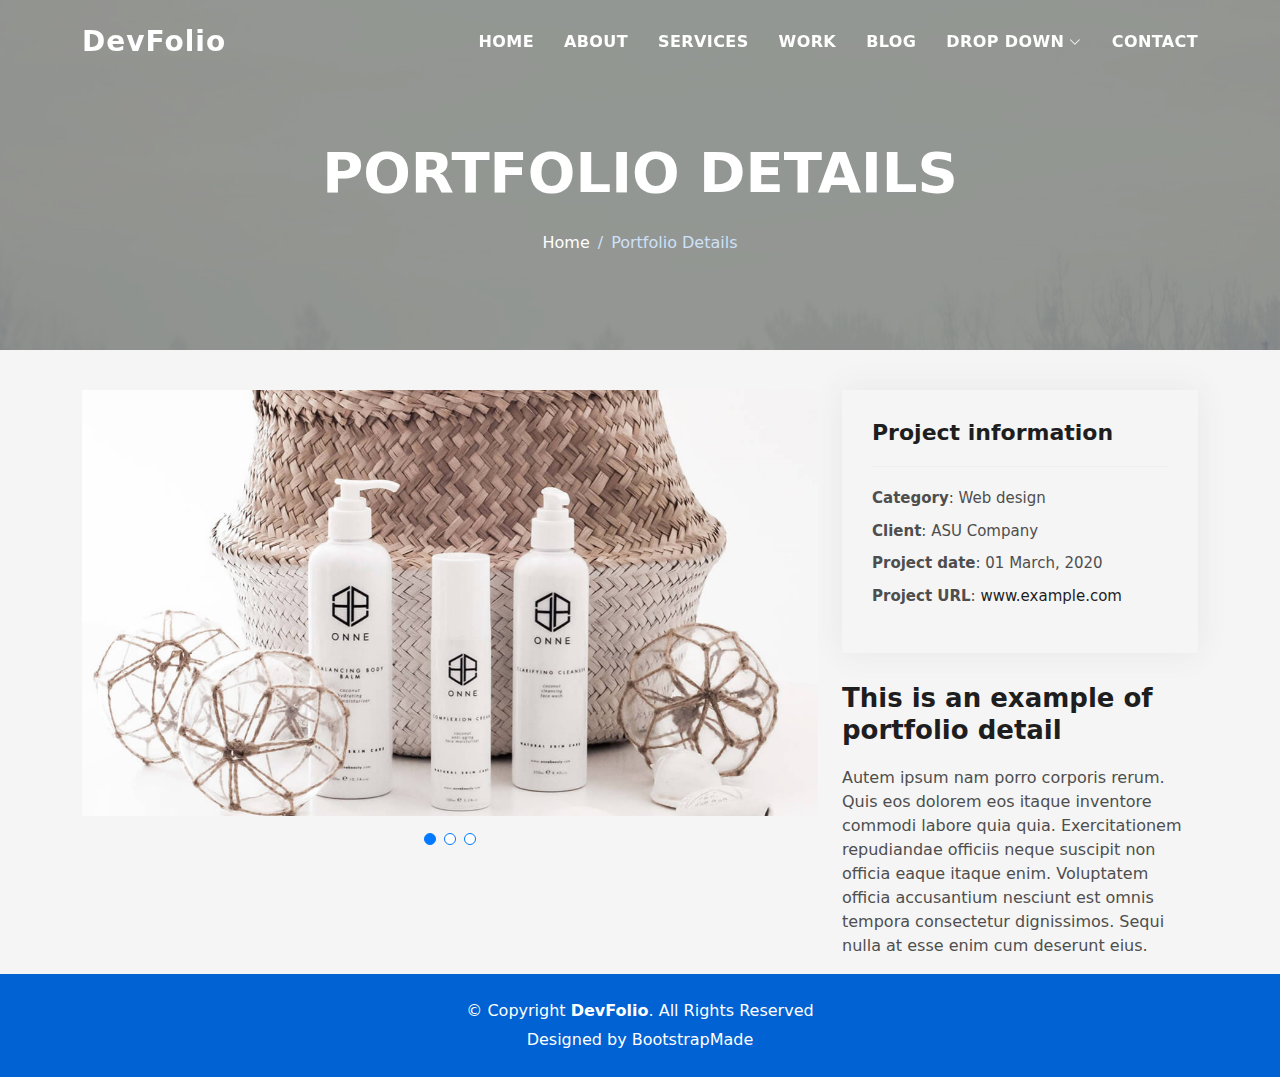
<file: portfolio-details.html>
<!DOCTYPE html>
<html lang="en">

<head>
  <meta charset="utf-8">
  <meta content="width=device-width, initial-scale=1.0" name="viewport">

  <title>Nicholas Huang Portfolio - Portfolio Details</title>
  <meta content="" name="description">
  <meta content="" name="keywords">

  <!-- Favicons -->
  <link href="assets/img/favicon.png" rel="icon">
  <link href="assets/img/apple-touch-icon.png" rel="apple-touch-icon">

  <!-- Vendor CSS Files -->
  <link href="assets/vendor/bootstrap/css/bootstrap.min.css" rel="stylesheet">
  <link href="assets/vendor/bootstrap-icons/bootstrap-icons.css" rel="stylesheet">
  <link href="assets/vendor/glightbox/css/glightbox.min.css" rel="stylesheet">
  <link href="assets/vendor/swiper/swiper-bundle.min.css" rel="stylesheet">

  <!-- Template Main CSS File -->
  <link href="assets/css/style.css" rel="stylesheet">

  <!-- =======================================================
  * Template Name: DevFolio
  * Template URL: https://bootstrapmade.com/devfolio-bootstrap-portfolio-html-template/
  * Updated: Mar 17 2024 with Bootstrap v5.3.3
  * Author: BootstrapMade.com
  * License: https://bootstrapmade.com/license/
  ======================================================== -->
</head>

<body>

  <!-- ======= Header ======= -->
  <header id="header" class="fixed-top">
    <div class="container d-flex align-items-center justify-content-between">

      <h1 class="logo"><a href="index.html">DevFolio</a></h1>
      <!-- Uncomment below if you prefer to use an image logo -->
      <!-- <a href="index.html" class="logo"><img src="assets/img/logo.png" alt="" class="img-fluid"></a>-->

      <nav id="navbar" class="navbar">
        <ul>
          <li><a class="nav-link scrollto " href="#hero">Home</a></li>
          <li><a class="nav-link scrollto" href="#about">About</a></li>
          <li><a class="nav-link scrollto" href="#services">Services</a></li>
          <li><a class="nav-link scrollto " href="#work">Work</a></li>
          <li><a class="nav-link scrollto " href="#blog">Blog</a></li>
          <li class="dropdown"><a href="#"><span>Drop Down</span> <i class="bi bi-chevron-down"></i></a>
            <ul>
              <li><a href="#">Drop Down 1</a></li>
              <li class="dropdown"><a href="#"><span>Deep Drop Down</span> <i class="bi bi-chevron-right"></i></a>
                <ul>
                  <li><a href="#">Deep Drop Down 1</a></li>
                  <li><a href="#">Deep Drop Down 2</a></li>
                  <li><a href="#">Deep Drop Down 3</a></li>
                  <li><a href="#">Deep Drop Down 4</a></li>
                  <li><a href="#">Deep Drop Down 5</a></li>
                </ul>
              </li>
              <li><a href="#">Drop Down 2</a></li>
              <li><a href="#">Drop Down 3</a></li>
              <li><a href="#">Drop Down 4</a></li>
            </ul>
          </li>
          <li><a class="nav-link scrollto" href="#contact">Contact</a></li>
        </ul>
        <i class="bi bi-list mobile-nav-toggle"></i>
      </nav><!-- .navbar -->

    </div>
  </header><!-- End Header -->

  <div class="hero hero-single route bg-image" style="background-image: url(assets/img/overlay-bg.jpg)">
    <div class="overlay-mf"></div>
    <div class="hero-content display-table">
      <div class="table-cell">
        <div class="container">
          <h2 class="hero-title mb-4">Portfolio Details</h2>
          <ol class="breadcrumb d-flex justify-content-center">
            <li class="breadcrumb-item">
              <a href="#">Home</a>
            </li>
            <li class="breadcrumb-item active">Portfolio Details</li>
          </ol>
        </div>
      </div>
    </div>
  </div>

  <main id="main">

    <!-- ======= Portfolio Details Section ======= -->
    <section id="portfolio-details" class="portfolio-details">
      <div class="container">

        <div class="row gy-4">

          <div class="col-lg-8">
            <div class="portfolio-details-slider swiper">
              <div class="swiper-wrapper align-items-center">

                <div class="swiper-slide">
                  <img src="assets/img/portfolio-details-1.jpg" alt="">
                </div>

                <div class="swiper-slide">
                  <img src="assets/img/portfolio-details-2.jpg" alt="">
                </div>

                <div class="swiper-slide">
                  <img src="assets/img/portfolio-details-3.jpg" alt="">
                </div>

              </div>
              <div class="swiper-pagination"></div>
            </div>
          </div>

          <div class="col-lg-4">
            <div class="portfolio-info">
              <h3>Project information</h3>
              <ul>
                <li><strong>Category</strong>: Web design</li>
                <li><strong>Client</strong>: ASU Company</li>
                <li><strong>Project date</strong>: 01 March, 2020</li>
                <li><strong>Project URL</strong>: <a href="#">www.example.com</a></li>
              </ul>
            </div>
            <div class="portfolio-description">
              <h2>This is an example of portfolio detail</h2>
              <p>
                Autem ipsum nam porro corporis rerum. Quis eos dolorem eos itaque inventore commodi labore quia quia. Exercitationem repudiandae officiis neque suscipit non officia eaque itaque enim. Voluptatem officia accusantium nesciunt est omnis tempora consectetur dignissimos. Sequi nulla at esse enim cum deserunt eius.
              </p>
            </div>
          </div>

        </div>

      </div>
    </section><!-- End Portfolio Details Section -->

  </main><!-- End #main -->

  <!-- ======= Footer ======= -->
  <footer>
    <div class="container">
      <div class="row">
        <div class="col-sm-12">
          <div class="copyright-box">
            <p class="copyright">&copy; Copyright <strong>DevFolio</strong>. All Rights Reserved</p>
            <div class="credits">
              <!--
              All the links in the footer should remain intact.
              You can delete the links only if you purchased the pro version.
              Licensing information: https://bootstrapmade.com/license/
              Purchase the pro version with working PHP/AJAX contact form: https://bootstrapmade.com/buy/?theme=DevFolio
            -->
              Designed by <a href="https://bootstrapmade.com/">BootstrapMade</a>
            </div>
          </div>
        </div>
      </div>
    </div>
  </footer><!-- End  Footer -->

  <div id="preloader"></div>
  <a href="#" class="back-to-top d-flex align-items-center justify-content-center"><i class="bi bi-arrow-up-short"></i></a>

  <!-- Vendor JS Files -->
  <script src="assets/vendor/purecounter/purecounter_vanilla.js"></script>
  <script src="assets/vendor/bootstrap/js/bootstrap.bundle.min.js"></script>
  <script src="assets/vendor/glightbox/js/glightbox.min.js"></script>
  <script src="assets/vendor/swiper/swiper-bundle.min.js"></script>
  <script src="assets/vendor/typed.js/typed.umd.js"></script>
  <script src="assets/vendor/php-email-form/validate.js"></script>

  <!-- Template Main JS File -->
  <script src="assets/js/main.js"></script>

</body>

</html>
</file>
<file: assets/css/style.css>
/**
* Template Name: DevFolio
* Template URL: https://bootstrapmade.com/devfolio-bootstrap-portfolio-html-template/
* Updated: Mar 17 2024 with Bootstrap v5.3.3
* Author: BootstrapMade.com
* License: https://bootstrapmade.com/license/
*/

/*--------------------------------------------------------------
# General
--------------------------------------------------------------*/
body {
  background-color: #f5f5f5;
  color: #4e4e4e;
}

h1,
h2,
h3,
h4,
h5,
h6 {
  color: #1e1e1e;
}

a {
  color: #1e1e1e;
  text-decoration: none;
  transition: all 0.5s ease-in-out;
}

a:hover {
  color: #0078ff;
  text-decoration: none;
  transition: all 0.5s ease-in-out;
}

.p-r {
  position: relative;
}

.color-a {
  text-decoration: none;
  color: #0078ff;
}

.color-d {
  color: #f5f5f5;
}

.color-text-a {
  text-decoration: none;
  color: #4e4e4e;
}

.box-shadow,
.card-blog,
.work-box,
.service-box,
.paralax-mf {
  box-shadow: 0 13px 8px -10px rgba(0, 0, 0, 0.1);
}

.box-shadow-a,
.button:hover {
  text-decoration: none;
  box-shadow: 0 0 0 4px #cde1f8;
}

.display-5 {
  font-size: 2.5rem;
  font-weight: 300;
  line-height: 1.1;
}

.display-6 {
  font-size: 2rem;
  font-weight: 300;
  line-height: 1.1;
}

.avatar {
  width: 32px;
  height: 32px;
  margin-right: 4px;
  overflow: hidden;
}

.bg-image {
  background-repeat: no-repeat;
  background-attachment: fixed;
  background-size: cover;
  background-position: center center;
}

@media (max-width: 1024px) {
  .bg-image {
    background-attachment: scroll;
  }
}

.overlay-mf {
  background-color: #656e76;
}

.overlay-mf {
  position: absolute;
  top: 0;
  left: 0px;
  padding: 0;
  height: 100%;
  width: 100%;
  opacity: 0.7;
}

.paralax-mf {
  position: relative;
  padding: 8rem 0;
}

.display-table {
  width: 100%;
  height: 100%;
  display: table;
}

.table-cell {
  display: table-cell;
  vertical-align: middle;
}

/*--/ Sections /--*/
.sect-4 {
  padding: 4rem 0;
}

.sect-pt4 {
  padding-top: 4rem;
}

.sect-mt4 {
  margin-top: 4rem;
}

/*--/ Title s /--*/
.title-s {
  font-weight: 600;
  color: #1e1e1e;
  font-size: 1.1rem;
}

/*--/ Title A /--*/
.title-box {
  margin-bottom: 4rem;
}

.title-a {
  text-decoration: none;
  font-size: 3rem;
  font-weight: bold;
  text-transform: uppercase;
}

.subtitle-a {
  text-decoration: none;
  color: #4e4e4e;
}

.line-mf {
  width: 40px;
  height: 5px;
  background-color: #0078ff;
  margin: 0 auto;
}

/*--/ Title Left /--*/
.title-box-2 {
  margin-bottom: 3rem;
}

.title-left {
  font-size: 2rem;
  position: relative;
}

.title-left:before {
  content: "";
  position: absolute;
  height: 3px;
  background-color: #0078ff;
  width: 100px;
  bottom: -12px;
}

/*------/ Box /------*/
.box-pl2 {
  padding-left: 2rem;
}

.box-shadow-full {
  padding: 3rem 1.25rem;
  position: relative;
  background-color: #fff;
  margin-bottom: 3rem;
  z-index: 2;
  box-shadow: 0 1px 1px 0 rgba(0, 0, 0, 0.06), 0 2px 5px 0 rgba(0, 0, 0, 0.2);
}

@media (min-width: 768px) {
  .box-shadow-full {
    padding: 3rem;
  }
}

/*------/ Socials /------*/
.socials {
  padding: 1.5rem 0;
}

.socials ul li {
  display: inline-block;
}

.socials .ico-circle {
  height: 40px;
  width: 40px;
  font-size: 1.2rem;
  border-radius: 50%;
  line-height: 1.6;
  margin: 0 15px 0 0;
  box-shadow: 0 0 0 3px #0078ff;
  transition: all 500ms ease;
}

.socials .ico-circle:hover {
  background-color: #0078ff;
  color: #fff;
  box-shadow: 0 0 0 3px #cde1f8;
  transition: all 500ms ease;
}

/*------/ Ul resect /------*/
.ul-resect,
.widget-tags ul,
.widget-sidebar .list-sidebar,
.box-comments .list-comments,
.blog-wrapper .post-meta ul,
.list-ico,
.socials ul {
  list-style: none;
  padding-left: 0;
  margin-bottom: 0;
}

.list-ico {
  line-height: 2;
}

.list-ico span {
  color: #0078ff;
  margin-right: 10px;
}

/*------/ Ico Circle /------*/
.ico-circle {
  height: 100px;
  width: 100px;
  font-size: 2rem;
  border-radius: 50%;
  line-height: 1.55;
  margin: 0 auto;
  text-align: center;
  box-shadow: 0 0 0 10px #0078ff;
  display: block;
}

/*------/ Owl Carousel /------*/
.owl-theme .owl-dots {
  text-align: center;
  margin-top: 18px;
}

.owl-theme .owl-dots .owl-dot {
  display: inline-block;
}

.owl-theme .owl-dots .owl-dot span {
  width: 18px;
  height: 7px;
  margin: 5px 5px;
  background: #cde1f8;
  border: 0px solid #cde1f8;
  display: block;
  transition: all 0.6s ease-in-out;
  cursor: pointer;
}

.owl-theme .owl-dots .owl-dot:hover span {
  background-color: #cde1f8;
}

.owl-theme .owl-dots .owl-dot.active span {
  background-color: #1B1B1B;
  width: 25px;
}

/*--/ Scrolltop s /--*/
.scrolltop-mf {
  position: relative;
  display: none;
}

.scrolltop-mf span {
  z-index: 999;
  position: fixed;
  width: 42px;
  height: 42px;
  background-color: #0078ff;
  opacity: 0.7;
  font-size: 1.6rem;
  line-height: 1.5;
  text-align: center;
  color: #fff;
  top: auto;
  left: auto;
  right: 30px;
  bottom: 50px;
  cursor: pointer;
  border-radius: 50%;
}

/*--------------------------------------------------------------
# Back to top button
--------------------------------------------------------------*/
.back-to-top {
  position: fixed;
  visibility: hidden;
  opacity: 0;
  right: 15px;
  bottom: 15px;
  z-index: 996;
  background: #0078ff;
  width: 40px;
  height: 40px;
  border-radius: 50px;
  transition: all 0.4s;
}

.back-to-top i {
  font-size: 28px;
  color: #fff;
  line-height: 0;
}

.back-to-top:hover {
  background: #298eff;
  color: #fff;
}

.back-to-top.active {
  visibility: visible;
  opacity: 1;
}

/*------/ Prelaoder /------*/
#preloader {
  position: fixed;
  top: 0;
  left: 0;
  right: 0;
  bottom: 0;
  z-index: 9999;
  overflow: hidden;
  background: #fff;
}

#preloader:before {
  content: "";
  position: fixed;
  top: calc(50% - 30px);
  left: calc(50% - 30px);
  border: 6px solid #f2f2f2;
  border-top: 6px solid #0078ff;
  border-radius: 50%;
  width: 60px;
  height: 60px;
  animation: animate-preloader 1s linear infinite;
}

@keyframes animate-preloader {
  0% {
    transform: rotate(0deg);
  }

  100% {
    transform: rotate(360deg);
  }
}

/*------/ Button /------*/
.button {
  display: inline-block;
  padding: 0.3rem 0.6rem;
  text-align: center;
  vertical-align: middle;
  -webkit-user-select: none;
  -moz-user-select: none;
  user-select: none;
  font-size: 1rem;
  border-radius: 0.3rem;
  border: 1px solid transparent;
  transition: all 500ms ease;
  cursor: pointer;
}

.button:focus {
  outline: 0;
}

.button:hover {
  background-color: #0062d3;
  color: #fff;
  transition: all 500ms ease;
}

.button-a {
  text-decoration: none;
  background-color: #0078ff;
  color: #fff;
  border-color: #cde1f8;
}

.button-big {
  padding: 0.9rem 2.3rem;
  font-size: 1.2rem;
}

.button-rouded {
  border-radius: 5rem;
}

.btn-lg {
  padding: 0.5rem 1rem;
  font-size: 1.25rem;
  line-height: 1.5;
  border-radius: 0.3rem;
}

/*--------------------------------------------------------------
# Header
--------------------------------------------------------------*/
#header {
  transition: all 0.5s;
  z-index: 997;
  padding: 20px 0;
}

#header .logo {
  font-size: 28px;
  margin: 0;
  padding: 0;
  font-weight: 600;
  letter-spacing: 1px;
}

#header .logo a {
  color: #fff;
}

#header .logo img {
  max-height: 40px;
}

#header.header-scrolled {
  background: rgba(0, 0, 0, 0.9);
  padding: 12px 0;
}

/*--------------------------------------------------------------
# Navigation Menu
--------------------------------------------------------------*/
/**
* Desktop Navigation 
*/
.navbar {
  padding: 0;
}

.navbar ul {
  margin: 0;
  padding: 0;
  display: flex;
  list-style: none;
  align-items: center;
}

.navbar li {
  position: relative;
}

.navbar>ul>li {
  white-space: nowrap;
  padding: 10px 0 10px 30px;
}

.navbar a,
.navbar a:focus {
  display: flex;
  align-items: center;
  justify-content: space-between;
  color: #fff;
  font-size: 16px;
  font-weight: 600;
  padding: 0;
  white-space: nowrap;
  transition: 0.3s;
  letter-spacing: 0.4px;
  position: relative;
  text-transform: uppercase;
}

.navbar a i,
.navbar a:focus i {
  font-size: 12px;
  line-height: 0;
  margin-left: 5px;
}

.navbar>ul>li>a:before {
  content: "";
  position: absolute;
  width: 100%;
  height: 2px;
  bottom: -6px;
  left: 0;
  width: 0;
  background-color: #fff;
  visibility: hidden;
  transition: all 0.3s ease-in-out 0s;
}

.navbar a:hover:before,
.navbar li:hover>a:before,
.navbar .active:before {
  visibility: visible;
  width: 80%;
}

.navbar a:hover,
.navbar .active,
.navbar .active:focus,
.navbar li:hover>a {
  color: #fff;
}

.navbar .dropdown ul {
  display: block;
  position: absolute;
  left: 30px;
  top: calc(100% + 30px);
  margin: 0;
  padding: 10px 0;
  z-index: 99;
  opacity: 0;
  visibility: hidden;
  background: #fff;
  box-shadow: 0px 0px 30px rgba(127, 137, 161, 0.25);
  transition: 0.3s;
}

.navbar .dropdown ul li {
  min-width: 200px;
}

.navbar .dropdown ul a {
  padding: 10px 20px;
  font-size: 14px;
  text-transform: none;
  color: #4e4e4e;
}

.navbar .dropdown ul a i {
  font-size: 12px;
}

.navbar .dropdown ul a:hover,
.navbar .dropdown ul .active:hover,
.navbar .dropdown ul li:hover>a {
  color: #0078ff;
}

.navbar .dropdown:hover>ul {
  opacity: 1;
  top: 100%;
  visibility: visible;
}

.navbar .dropdown .dropdown ul {
  top: 0;
  left: calc(100% - 30px);
  visibility: hidden;
}

.navbar .dropdown .dropdown:hover>ul {
  opacity: 1;
  top: 0;
  left: 100%;
  visibility: visible;
}

@media (max-width: 1366px) {
  .navbar .dropdown .dropdown ul {
    left: -90%;
  }

  .navbar .dropdown .dropdown:hover>ul {
    left: -100%;
  }
}

/**
* Mobile Navigation 
*/
.mobile-nav-toggle {
  color: #fff;
  font-size: 28px;
  cursor: pointer;
  display: none;
  line-height: 0;
  transition: 0.5s;
}

@media (max-width: 991px) {
  .mobile-nav-toggle {
    display: block;
  }

  .navbar ul {
    display: none;
  }
}

.navbar-mobile {
  position: fixed;
  overflow: hidden;
  top: 0;
  right: 0;
  left: 0;
  bottom: 0;
  background: rgba(78, 78, 78, 0.9);
  transition: 0.3s;
  z-index: 999;
}

.navbar-mobile .mobile-nav-toggle {
  position: absolute;
  top: 15px;
  right: 15px;
}

.navbar-mobile ul {
  display: block;
  position: absolute;
  top: 55px;
  right: 15px;
  bottom: 15px;
  left: 15px;
  padding: 10px 0;
  background-color: #fff;
  overflow-y: auto;
  transition: 0.3s;
}

.navbar-mobile>ul>li {
  padding: 0;
}

.navbar-mobile a:hover:before,
.navbar-mobile li:hover>a:before,
.navbar-mobile .active:before {
  visibility: hidden;
}

.navbar-mobile a,
.navbar-mobile a:focus {
  padding: 10px 20px;
  font-size: 15px;
  color: #4e4e4e;
}

.navbar-mobile a:hover,
.navbar-mobile .active,
.navbar-mobile li:hover>a {
  color: #0078ff;
}

.navbar-mobile .getstarted,
.navbar-mobile .getstarted:focus {
  margin: 15px;
}

.navbar-mobile .dropdown ul {
  position: static;
  display: none;
  margin: 10px 20px;
  padding: 10px 0;
  z-index: 99;
  opacity: 1;
  visibility: visible;
  background: #fff;
  box-shadow: 0px 0px 30px rgba(127, 137, 161, 0.25);
}

.navbar-mobile .dropdown ul li {
  min-width: 200px;
}

.navbar-mobile .dropdown ul a {
  padding: 10px 20px;
}

.navbar-mobile .dropdown ul a i {
  font-size: 12px;
}

.navbar-mobile .dropdown ul a:hover,
.navbar-mobile .dropdown ul .active:hover,
.navbar-mobile .dropdown ul li:hover>a {
  color: #0078ff;
}

.navbar-mobile .dropdown>.dropdown-active {
  display: block;
}

/*--------------------------------------------------------------
# Hero Section
--------------------------------------------------------------*/
.hero {
  height: 100vh;
  position: relative;
  color: #fff;
}

.hero .hero-content {
  text-align: center;
  position: absolute;
}

.hero .overlay-itro {
  background-color: rgba(0, 0, 0, 0.6);
  position: absolute;
  top: 0;
  left: 0px;
  padding: 0;
  height: 100%;
  width: 100%;
  opacity: 0.9;
}

.hero .hero-title {
  color: #fff;
  font-weight: 600;
  font-size: 3rem;
}

@media (min-width: 768px) {
  .hero .hero-title {
    font-size: 4.5rem;
  }
}

.hero .hero-subtitle {
  font-size: 1.5rem;
  font-weight: 600;
}

@media (min-width: 768px) {
  .hero .hero-subtitle {
    font-size: 2.5rem;
  }
}

.hero .text-slider-items {
  display: none;
}

.hero-single {
  height: 350px;
}

.hero-single .hero-content {
  margin-top: 30px;
}

.hero-single .hero-title {
  text-transform: uppercase;
  font-size: 3rem;
}

@media (min-width: 768px) {
  .hero-single .hero-title {
    font-size: 3.5rem;
  }
}

.hero-single .breadcrumb {
  background-color: transparent;
  color: #0078ff;
}

.hero-single .breadcrumb .breadcrumb-item:before {
  color: #cde1f8;
}

.hero-single .breadcrumb .breadcrumb-item.active {
  color: #cde1f8;
}

.hero-single .breadcrumb a {
  color: #fff;
}

/*--------------------------------------------------------------
# About
--------------------------------------------------------------*/
.about-mf .box-shadow-full {
  padding-top: 4rem;
  padding-bottom: 4rem;
}

.about-mf .about-img {
  margin-bottom: 2rem;
}

.about-mf .about-img img {
  margin-left: 10px;
}

@media (min-width: 767px) {
  .about-mf .box-pl2 {
    margin-top: 3rem;
    padding-left: 0rem;
  }
}

.skill-mf span {
  color: #4e4e4e;
}

.skill-mf .progress {
  background-color: #cde1f8;
  margin: 0.5rem 0 1.2rem 0;
  border-radius: 0;
  height: 0.7rem;
}

.skill-mf .progress .progress-bar {
  height: 0.7rem;
  background-color: #0078ff;
}

/*--------------------------------------------------------------
# Services
--------------------------------------------------------------*/
.service-box {
  background-color: #fff;
  padding: 2.5rem 1.3rem;
  border-radius: 1rem;
  margin-bottom: 3rem;
  text-align: center;
}

.service-box:hover .ico-circle {
  transition: all 500ms ease;
  color: #fff;
  background-color: #0078ff;
  box-shadow: 0 0 0 10px #cde1f8;
}

.service-box .service-ico {
  margin-bottom: 1rem;
  color: #1e1e1e;
}

.service-box .ico-circle {
  transition: all 500ms ease;
  display: inline-flex;
  align-items: center;
  justify-content: center;
}

.service-box .ico-circle i {
  line-height: 0;
  font-size: 40px;
}

.service-box .s-title {
  font-size: 1.4rem;
  text-transform: uppercase;
  text-align: center;
  padding: 0.4rem 0;
}

.service-box .s-description {
  color: #4e4e4e;
}

/*--------------------------------------------------------------
# Counter
--------------------------------------------------------------*/
.counter-box {
  color: #fff;
  text-align: center;
}

@media (min-width: 577px) {
  .counter-box {
    margin-bottom: 1.8rem;
  }
}

.counter-ico {
  margin-bottom: 1rem;
}

.counter-ico .ico-circle {
  height: 60px;
  width: 60px;
  line-height: 1.5;
  box-shadow: 0 0 0 10px #cde1f8;
}

.counter-num .counter {
  font-size: 2rem;
  margin-bottom: 0;
}

/*--------------------------------------------------------------
# Portfolio
--------------------------------------------------------------*/
.work-box {
  margin-bottom: 3rem;
  -webkit-backface-visibility: hidden;
  backface-visibility: hidden;
  background-color: #fff;
}

.work-box:hover img {
  transform: scale(1.3);
}

.work-img {
  display: block;
  overflow: hidden;
}

.work-img img {
  transition: all 1s;
}

.work-content {
  padding: 2rem 3% 1rem 4%;
}

.work-content .w-more {
  color: #4e4e4e;
  font-size: 0.8rem;
}

.work-content .w-more .w-ctegory {
  color: #0078ff;
}

.work-content .w-like {
  font-size: 2.5rem;
  color: #0078ff;
  float: right;
}

.work-content .w-like a {
  color: #0078ff;
}

.work-content .w-like .num-like {
  font-size: 0.7rem;
}

.w-title {
  font-size: 1.2rem;
}

/*--------------------------------------------------------------
# Portfolio Details
--------------------------------------------------------------*/
.portfolio-details {
  padding-top: 40px;
}

.portfolio-details .portfolio-details-slider img {
  width: 100%;
}

.portfolio-details .portfolio-details-slider .swiper-pagination {
  margin-top: 20px;
  position: relative;
}

.portfolio-details .portfolio-details-slider .swiper-pagination .swiper-pagination-bullet {
  width: 12px;
  height: 12px;
  background-color: #fff;
  opacity: 1;
  border: 1px solid #0078ff;
}

.portfolio-details .portfolio-details-slider .swiper-pagination .swiper-pagination-bullet-active {
  background-color: #0078ff;
}

.portfolio-details .portfolio-info {
  padding: 30px;
  box-shadow: 0px 0 30px rgba(78, 78, 78, 0.08);
}

.portfolio-details .portfolio-info h3 {
  font-size: 22px;
  font-weight: 700;
  margin-bottom: 20px;
  padding-bottom: 20px;
  border-bottom: 1px solid #eee;
}

.portfolio-details .portfolio-info ul {
  list-style: none;
  padding: 0;
  font-size: 15px;
}

.portfolio-details .portfolio-info ul li+li {
  margin-top: 10px;
}

.portfolio-details .portfolio-description {
  padding-top: 30px;
}

.portfolio-details .portfolio-description h2 {
  font-size: 26px;
  font-weight: 700;
  margin-bottom: 20px;
}

.portfolio-details .portfolio-description p {
  padding: 0;
}

/*--------------------------------------------------------------
# Testimonials
--------------------------------------------------------------*/
.testimonial-box {
  color: #fff;
  text-align: center;
}

.testimonial-box .author-test {
  margin-top: 1rem;
}

.testimonial-box .author-test img {
  margin: 0 auto;
}

.testimonial-box .author {
  color: #fff;
  text-transform: uppercase;
  font-weight: 600;
  margin: 1rem 0;
  display: block;
  font-size: 1.4rem;
}

.testimonial-box .comit {
  font-size: 2rem;
  color: #0078ff;
  background-color: #fff;
  width: 52px;
  height: 52px;
  display: block;
  margin: 0 auto;
  border-radius: 50%;
  line-height: 1.6;
}

@media (min-width: 768px) {
  .testimonial-box .description {
    padding: 0 5rem;
  }
}

@media (min-width: 992px) {
  .testimonial-box .description {
    padding: 0 8rem;
  }
}

@media (min-width: 1200px) {
  .testimonial-box .description {
    padding: 0 13rem;
  }
}

.swiper-pagination {
  margin-top: 20px;
  position: relative;
}

.swiper-pagination .swiper-pagination-bullet {
  width: 12px;
  height: 12px;
  background-color: rgba(255, 255, 255, 0.4);
  opacity: 1;
}

.swiper-pagination .swiper-pagination-bullet-active {
  background-color: #fff;
}

/*--------------------------------------------------------------
# Contact
--------------------------------------------------------------*/
.footer-paralax {
  padding: 4rem 0 0 0;
}

.contact-mf {
  margin-top: 4rem;
}

@media (min-width: 767px) {
  .contact-mf .box-pl2 {
    margin-top: 3rem;
    padding-left: 0rem;
  }
}

.php-email-form .error-message {
  display: none;
  color: #fff;
  background: #ed3c0d;
  text-align: center;
  padding: 15px;
  font-weight: 600;
}

.php-email-form .sent-message {
  display: none;
  color: #fff;
  background: #18d26e;
  text-align: center;
  padding: 15px;
  font-weight: 600;
}

.php-email-form .loading {
  display: none;
  background: #fff;
  text-align: center;
  padding: 15px;
}

.php-email-form .loading:before {
  content: "";
  display: inline-block;
  border-radius: 50%;
  width: 24px;
  height: 24px;
  margin: 0 10px -6px 0;
  border: 3px solid #18d26e;
  border-top-color: #eee;
  animation: animate-loading 1s linear infinite;
}

.php-email-form input,
.php-email-form textarea {
  border-radius: 0;
  box-shadow: none;
  font-size: 14px;
}

.php-email-form input:focus,
.php-email-form textarea:focus {
  border-color: #0078ff;
}

.php-email-form input {
  padding: 10px 15px;
}

.php-email-form textarea {
  padding: 12px 15px;
  margin-bottom: 0;
}

.php-email-form button[type=submit] {
  background: #0078ff;
  border: 0;
  padding: 10px 24px;
  color: #fff;
  transition: 0.4s;
}

.php-email-form button[type=submit]:hover {
  background: #3393ff;
}

@keyframes animate-loading {
  0% {
    transform: rotate(0deg);
  }

  100% {
    transform: rotate(360deg);
  }
}

/*--------------------------------------------------------------
# Blog
--------------------------------------------------------------*/
@media (min-width: 767px) {
  .card-blog {
    margin-bottom: 3rem;
  }
}

.card-blog .card-body {
  position: relative;
}

.card-blog .card-category-box {
  position: absolute;
  text-align: center;
  top: -16px;
  left: 15px;
  right: 15px;
  line-height: 25px;
  overflow: hidden;
}

.card-blog .card-category {
  display: inline-block;
  color: #fff;
  padding: 0 15px 5px;
  overflow: hidden;
  background-color: #0078ff;
  border-radius: 4px;
}

.card-blog .card-category .category {
  color: #fff;
  display: inline-block;
  text-transform: uppercase;
  font-size: 0.7rem;
  letter-spacing: 0.1px;
  margin-bottom: 0;
}

.card-blog .card-title {
  font-size: 1.3rem;
  margin-top: 0.6rem;
}

.card-blog .card-description {
  color: #4e4e4e;
}

.card-blog .post-author {
  display: inline-block;
}

.card-blog .post-date {
  color: #4e4e4e;
  display: inline-block;
  float: right;
}

/*--------------------------------------------------------------
# Blog Single
--------------------------------------------------------------*/
.post-box,
.form-comments,
.box-comments,
.widget-sidebar {
  padding: 2rem;
  background-color: #fff;
  margin-bottom: 3rem;
}

@media (min-width: 768px) {

  .post-box,
  .form-comments,
  .box-comments,
  .widget-sidebar {
    padding: 3rem;
  }
}

.blog-wrapper .article-title {
  font-size: 1.5rem;
}

@media (min-width: 768px) {
  .blog-wrapper .article-title {
    font-size: 1.9rem;
  }
}

.blog-wrapper .post-meta {
  margin: 1rem 0;
}

.blog-wrapper .post-meta ul {
  border-left: 4px solid #0078ff;
  margin-top: 1rem;
}

.blog-wrapper .post-meta ul li {
  display: inline-block;
  margin-left: 15px;
}

.blog-wrapper .post-meta ul a {
  color: #0078ff;
}

.blog-wrapper .post-meta ul span {
  color: #1e1e1e;
}

.blog-wrapper .blockquote {
  border-left: 4px solid #0078ff;
  padding: 18px;
  font-style: italic;
}

/*------/ Comments /------*/
.box-comments .list-comments li {
  padding-bottom: 40px;
}

.box-comments .list-comments .comment-avatar {
  display: table-cell;
  vertical-align: top;
}

.box-comments .list-comments .comment-avatar img {
  width: 80px;
  height: 80px;
}

.box-comments .list-comments .comment-author {
  font-size: 1.3rem;
}

@media (min-width: 768px) {
  .box-comments .list-comments .comment-author {
    font-size: 1.5rem;
  }
}

.box-comments .list-comments .comment-details {
  display: table-cell;
  vertical-align: top;
  padding-left: 25px;
}

.box-comments .list-comments a {
  color: #0078ff;
}

.box-comments .list-comments span {
  color: #1e1e1e;
  font-style: italic;
}

.box-comments .comment-children {
  margin-left: 40px;
}

/*------/ Sidebar /------*/
.widget-sidebar .sidebar-title {
  font-size: 1.6rem;
  font-weight: 600;
  border-left: 5px solid #0078ff;
  padding-left: 15px;
  text-transform: uppercase;
  margin-bottom: 1.5rem;
}

.widget-sidebar .list-sidebar li {
  position: relative;
  padding: 6px 0 6px 24px;
}

.widget-sidebar .list-sidebar li:before {
  position: absolute;
  content: "";
  width: 10px;
  height: 1px;
  left: 0;
  background-color: #0078ff;
  top: 20px;
}

.sidebar-search input {
  background-color: #fff;
  border-radius: 0;
  transition: all 0.5s ease-in-out;
}

.sidebar-search .btn-search {
  background-color: #0078ff;
  border-color: #0078ff;
  border-radius: 0;
  padding-left: 20px;
  padding-right: 20px;
}

.widget-tags ul li {
  display: inline-block;
  background-color: #0078ff;
  padding: 0.2rem 0.6rem;
  margin-bottom: 0.5rem;
  border-radius: 15px;
}

.widget-tags ul li a {
  color: #fff;
}

/*--------------------------------------------------------------
# Footer
--------------------------------------------------------------*/
footer {
  text-align: center;
  color: #fff;
  padding: 25px 0;
  background: #0062d3;
}

footer .copyright {
  margin-bottom: 0.3rem;
}

footer .credits {
  margin-bottom: 0;
}

footer .credits a {
  color: #fff;
}
</file>
